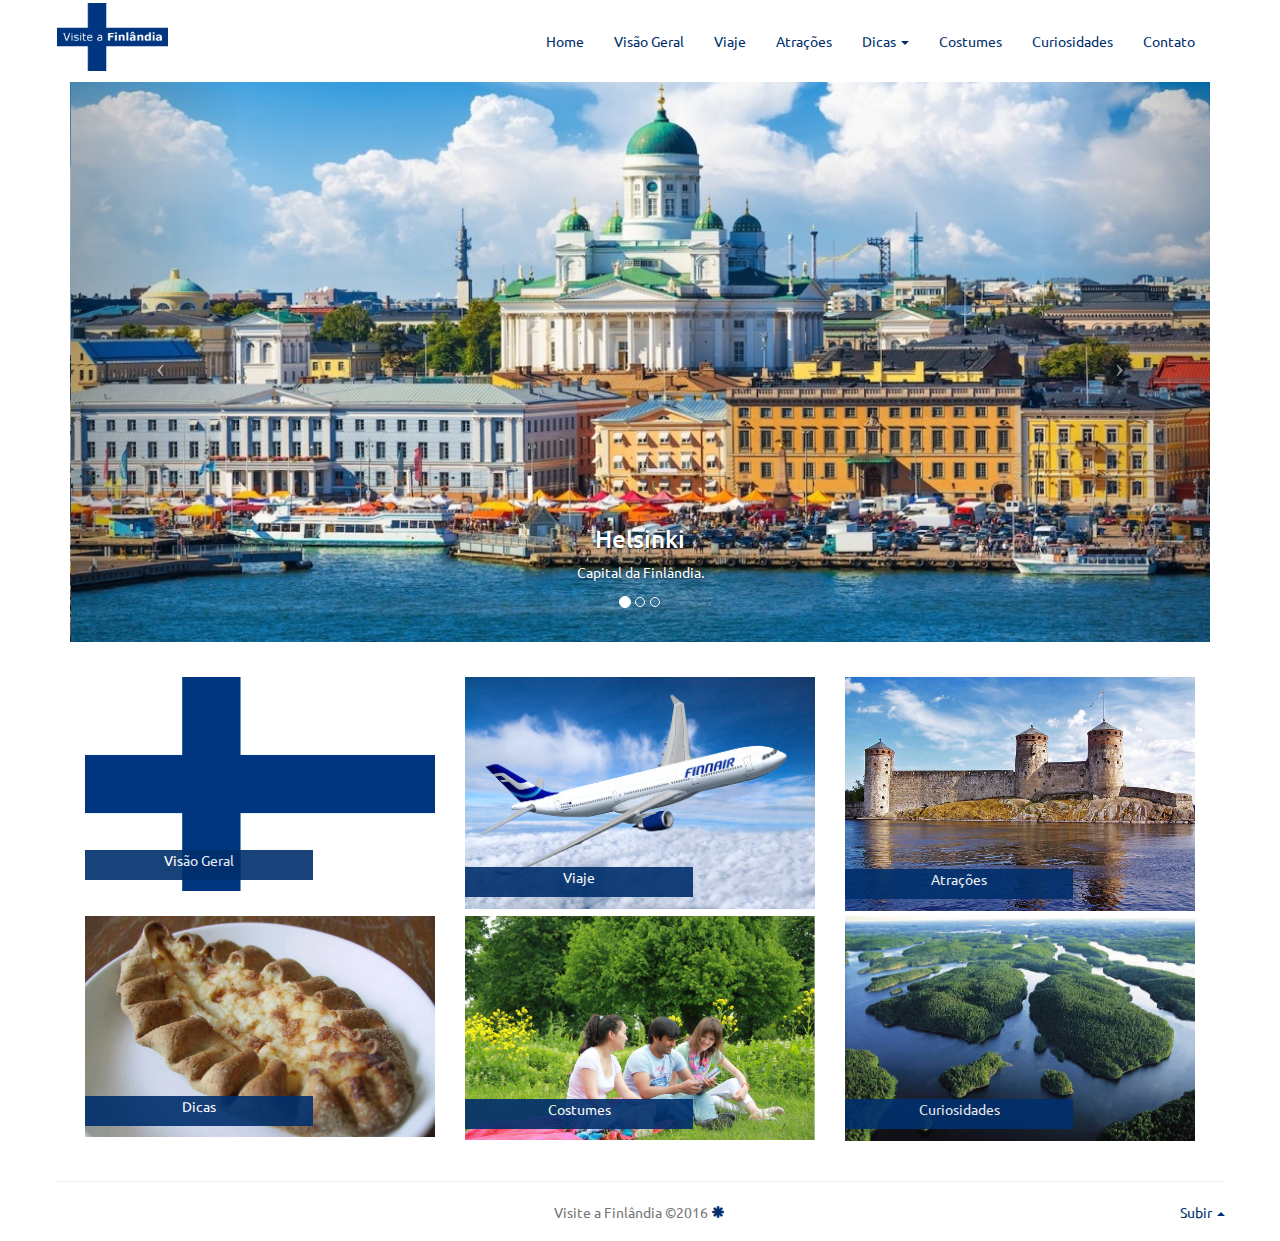
<file: index.html>
﻿<!DOCTYPE html>
<html>
	<head>
		<!-- JQuery e JS do Bootstrap -->
		<script src="http://code.jquery.com/jquery-3.1.1.min.js"></script>		
		<script src="https://maxcdn.bootstrapcdn.com/bootstrap/3.3.7/js/bootstrap.min.js"></script>
		<!-- CSS do Bootstrap -->
		<link href="https://maxcdn.bootstrapcdn.com/bootstrap/3.3.7/css/bootstrap.min.css" rel="stylesheet">
		<!-- Fonte Ubuntu -->
		<link rel="stylesheet" type="text/css" href="http://fonts.googleapis.com/css?family=Ubuntu:regular,bold&subset=Latin">
		<!-- Meu script JS/JQuery -->
		<script src="scripts/script.js"></script>
		<script src="scripts/snowfall.jquery.js"></script>
		<!-- Meus estilos CSS -->
		<link href="css/estilo.css" rel="stylesheet">
		<meta charset="UTF-8">
		<meta name="viewport" content="width=device-width, initial-scale=1, maximum-scale=1">		
		<link rel="icon" type="image/x-icon" href="images/favicon.ico">
		<title>Visite a Finlândia</title>
	</head>
	<body>
		<div class="cabecalho">
			<nav class="navbar navbar-light">
				<div class="container">
					<div class="navbar-header">
						<button type="button" class="navbar-toggle collapsed" data-toggle="collapse" data-target="#itens">
							<span class="sr-only">Opções</span>
							<span class="icon-bar"></span>
							<span class="icon-bar"></span>
							<span class="icon-bar"></span>
						</button>
						<a class="navbar-brand" href="#"><img src="images/logo.png" alt="Finlandia">
						</a>
					</div>
					<div class="navbar-collapse collapse navHeaderCollapse" id="itens">
						<ul class="nav navbar-nav navbar-right">
							<li class="active"><a href="index.html">Home</a></li>
							<li><a href="visao_geral.html">Visão Geral</a></li>
							<li><a href="viaje.html">Viaje</a></li>
							<li><a href="atracoes.html">Atrações</a></li>
							<li class="dropdown">
								<a href="#" class="dropdown-toggle" data-toggle="dropdown" role="button" aria-expanded="false">Dicas <span class="caret"></span></a>
								<ul class="dropdown-menu" role="menu">
									<li><a href="dicas.html#gastronomia">Gastronomia</a></li>
									<li><a href="dicas.html#hospedagem">Hospedagem</a></li>
									<li><a href="dicas.html#transporte">Transporte local</a></li>
								</ul>
							</li>
							<li><a href="costumes.html">Costumes</a></li>
							<li><a href="curiosidades.html">Curiosidades</a></li>
							<li><a href="contato.html">Contato</a></li>
						</ul>
					</div>
				</div>
			</nav>
		</div>
		<div class="container" id="principal">
			<div id="carrossel" class="carousel slide" data-ride="carousel">
				<ol class="carousel-indicators">
					<li data-target="#carrossel" data-slide-to="0" class="active"></li>
					<li data-target="#carrossel" data-slide-to="1"></li>
					<li data-target="#carrossel" data-slide-to="2"></li>
				</ol>
				<div class="carousel-inner" role="listbox">
					<div class="item active">
						<img src="images/carrossel1.jpg" alt="Helsink">
						<div class="carousel-caption">
							<h3 class="legenda-carrossel">Helsinki</h3>
							<p>Capital da Finlândia.</p>
						</div>
					</div>
					<div class="item">
						<img src="images/carrossel2.jpg" alt="Aurora">
						<div class="carousel-caption">
							<h3 class="legenda-carrossel">Aurora Boreal</h3>
						</div>
					</div>
					<div class="item">
						<img src="images/carrossel3.jpg" alt="Winter in Helsink">
						<div class="carousel-caption">
							<h3 class="legenda-carrossel">Helsinki no inverno</h3>
						</div>
					</div>
				</div>
				<a class="left carousel-control" href="#carrossel" role="button" data-slide="prev">
					<span class="icon-prev" aria-hidden="true"></span>
					<span class="sr-only">Anterior</span>
				</a>
				<a class="right carousel-control" href="#carrossel" role="button" data-slide="next">
					<span class="icon-next" aria-hidden="true"></span>
					<span class="sr-only">Próximo</span>
				</a>
			</div>
			<div id="thumbnails">
				<a href="visao_geral.html">
					<div class="text-center col-md-4 col-sm-12 col-xs-12 thumb">
						<img src="images/bandeira.png" alt="" class="img-responsive">
						<div class="caption">
							<p>Visão Geral</p>
						</div>
					</div>
				</a>
				
				<a href="viaje.html">					
					<div class="text-center col-md-4 col-sm-12 col-xs-12 thumb">
						<img src="images/viaje.jpg" alt="" class="img-responsive">
						<div class="caption">
							<p>Viaje</p>
						</div>
					</div>
				</a>
					
				<a href="atracoes.html">
					<div class="text-center col-md-4 col-sm-12 col-xs-12 thumb">
						<img src="images/atracoes.jpg" alt="" class="img-responsive">
						<div class="caption">
							<p>Atrações</p>
						</div>
					</div>
				</a>
				
				<a href="dicas.html">				
					<div class="text-center col-md-4 col-sm-12 col-xs-12 thumb">
						<img src="images/dicas.jpg" alt="" class="img-responsive">
						<div class="caption">
							<p>Dicas</p>
						</div>
					</div>
				</a>
					
				<a href="costumes.html">
					<div class="text-center col-md-4 col-sm-12 col-xs-12 thumb">
						<img src="images/costumes.jpg" alt="" class="img-responsive">
						<div class="caption">
							<p>Costumes</p>
						</div>
					</div>
				</a>

				<a href="curiosidades.html">
					<div class="text-center col-md-4 col-sm-12 col-xs-12 thumb">
						<img src="images/curiosidades.jpg" alt="" class="img-responsive">
						<div class="caption">
							<p>Curiosidades</p>
						</div>
					</div>
				</a>
			</div>
			
			
			<footer class="footer row">
				<hr />
				<div class="row">
					<div class="col-xs-7 col-sm-7 col-md-7">
						<p class="pull-right text-muted">
							Visite a Finlândia ©2016 <a href="#" id="neve"><span class="glyphicon glyphicon-asterisk"></span></a>
						</p>
					</div>
					<div class="col-xs-5 col-sm-5 col-md-5"><p class="pull-right"><a href="#" id="subir">Subir <span class="caret caret-reversed"></a></p></div>
				</div>
			</footer>
		</div>
	</body>
</html>
</file>
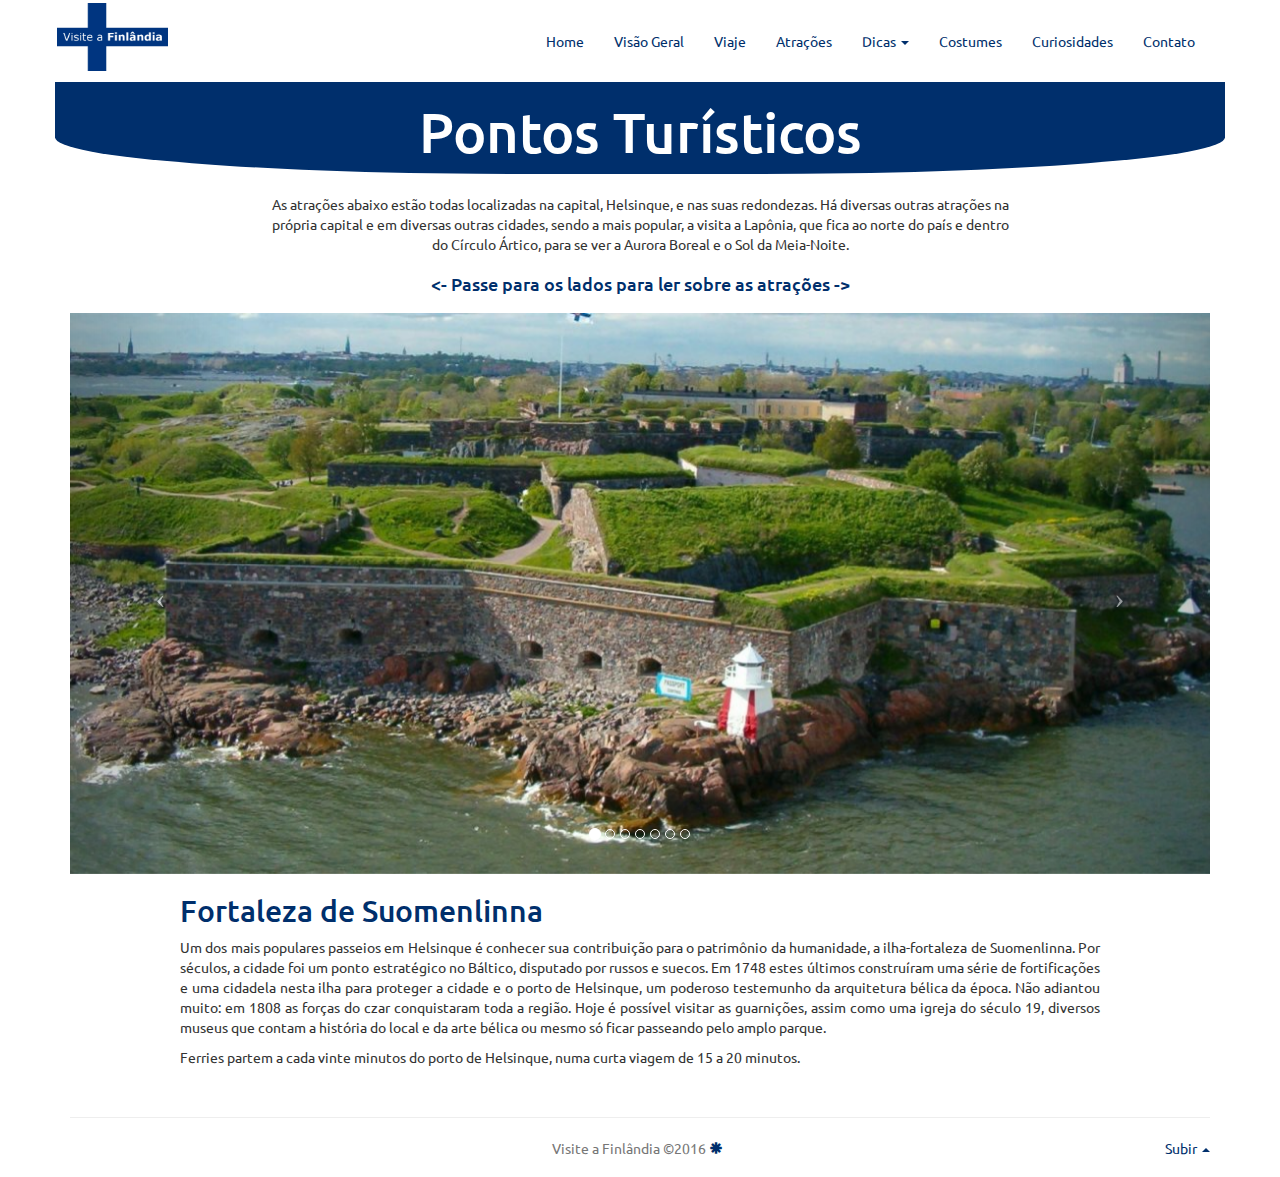
<file: atracoes.html>
﻿<!DOCTYPE html>
<html>
	<head>
		<!-- JQuery e JS do Bootstrap -->
		<script src="http://code.jquery.com/jquery-3.1.1.min.js"></script>		
		<script src="https://maxcdn.bootstrapcdn.com/bootstrap/3.3.7/js/bootstrap.min.js"></script>
		<!-- CSS do Bootstrap -->
		<link href="https://maxcdn.bootstrapcdn.com/bootstrap/3.3.7/css/bootstrap.min.css" rel="stylesheet">
		<!-- Fonte Ubuntu -->
		<link rel="stylesheet" type="text/css" href="http://fonts.googleapis.com/css?family=Ubuntu:regular,bold&subset=Latin">
		<!-- Meu script JS/JQuery -->
		<script src="scripts/script.js"></script>
		<script src="scripts/snowfall.jquery.js"></script>
		<!-- Meus estilos CSS -->
		<link href="css/estilo.css" rel="stylesheet">
		<meta charset="UTF-8">
		<meta name="viewport" content="width=device-width, initial-scale=1, maximum-scale=1">		
		<link rel="icon" type="image/x-icon" href="images/favicon.ico">
		<title>Visite a Finlândia</title>
	</head>
	<body>
		<div class="cabecalho">
			<nav class="navbar navbar-light">
				<div class="container">
					<div class="navbar-header">
						<button type="button" class="navbar-toggle collapsed" data-toggle="collapse" data-target="#itens">
							<span class="sr-only">Opções</span>
							<span class="icon-bar"></span>
							<span class="icon-bar"></span>
							<span class="icon-bar"></span>
						</button>
						<a class="navbar-brand" href="#"><img src="images/logo.png" alt="Finlandia">
						</a>
					</div>
					<div class="navbar-collapse collapse navHeaderCollapse" id="itens">
						<ul class="nav navbar-nav navbar-right">
							<li class="active"><a href="index.html">Home</a></li>
							<li><a href="visao_geral.html">Visão Geral</a></li>
							<li><a href="viaje.html">Viaje</a></li>
							<li><a href="atracoes.html">Atrações</a></li>
							<li class="dropdown">
								<a href="#" class="dropdown-toggle" data-toggle="dropdown" role="button" aria-expanded="false">Dicas <span class="caret"></span></a>
								<ul class="dropdown-menu" role="menu">
									<li><a href="dicas.html#gastronomia">Gastronomia</a></li>
									<li><a href="dicas.html#hospedagem">Hospedagem</a></li>
									<li><a href="dicas.html#transporte">Transporte local</a></li>
								</ul>
							</li>
							<li><a href="costumes.html">Costumes</a></li>
							<li><a href="curiosidades.html">Curiosidades</a></li>
							<li><a href="contato.html">Contato</a></li>
						</ul>
					</div>
				</div>
			</nav>
		</div>
		<div class="container" id="principal">
			<div class="row" id="div-titulo">
				<h1 class="text-center" id="titulo">Pontos Turísticos</h1>
			</div>
			<div class="row text-center" id="descricao">
				<div class="col-md-8 col-md-offset-2">
					<p>As atrações abaixo estão todas localizadas na capital, Helsinque, e nas suas redondezas. Há diversas outras atrações na própria capital e em diversas outras cidades, sendo a mais popular, a visita a Lapônia, que fica ao norte do país e dentro do Círculo Ártico, para se ver a Aurora Boreal e o Sol da Meia-Noite.</p>
				</div>
			</div>
			<h4 class="text-center"><- Passe para os lados para ler sobre as atrações -></h4>
			
			<div id="atracoes" class="carousel slide" data-ride="carousel">
				<ol class="carousel-indicators">
					<li data-target="#atracoes" data-slide-to="0" class="active"></li>
					<li data-target="#atracoes" data-slide-to="1"></li>
					<li data-target="#atracoes" data-slide-to="2"></li>
					<li data-target="#atracoes" data-slide-to="3"></li>
					<li data-target="#atracoes" data-slide-to="4"></li>
					<li data-target="#atracoes" data-slide-to="5"></li>
					<li data-target="#atracoes" data-slide-to="6"></li>
				</ol>
				<div class="carousel-inner" role="listbox">
					<div class="item active">
						<img src="images/suomenlinna.jpg" alt="Helsink">
					</div>
					<div class="item">
						<img src="images/catedral_helsinque.jpg" alt="Aurora">
					</div>
					<div class="item">
						<img src="images/catedral_uspenski.jpg" alt="Aurora">
					</div>
					<div class="item">
						<img src="images/museu_kiasma.png" alt="Aurora">
					</div>
					<div class="item">
						<img src="images/museu_nacional.jpg" alt="Aurora">
					</div>
					<div class="item">
						<img src="images/mercado.jpg" alt="Aurora">
					</div>
					<div class="item">
						<img src="images/praca.jpg" alt="Aurora">
					</div>

				</div>
				<a class="left carousel-control" href="#atracoes" role="button" data-slide="prev">
					<span class="icon-prev" aria-hidden="true"></span>
					<span class="sr-only">Anterior</span>
				</a>
				<a class="right carousel-control" href="#atracoes" role="button" data-slide="next">
					<span class="icon-next" aria-hidden="true"></span>
					<span class="sr-only">Próximo</span>
				</a>
			</div>
			
			<div class ="row col-md-10 col-md-offset-1 col-sm-10 col-sm-offset-1 col-xs-10 col-xs-offset-1" id="atracao-0">
				<h2 class="text-left">Fortaleza de Suomenlinna</h2>
				<!--<div class="col-md-4"><img src="images/suomenlinna.jpg" alt="Suomenlinna" class="img-responsive"></div>-->
				<div class="text-justify">
					<p>Um dos mais populares passeios em Helsinque é conhecer sua contribuição para o patrimônio da humanidade, a ilha-fortaleza de Suomenlinna. Por séculos, a cidade foi um ponto estratégico no Báltico, disputado por russos e suecos. Em 1748 estes últimos construíram uma série de fortificações e uma cidadela nesta ilha para proteger a cidade e o porto de Helsinque, um poderoso testemunho da arquitetura bélica da época. Não adiantou muito: em 1808 as forças do czar conquistaram toda a região. Hoje é possível visitar as guarnições, assim como uma igreja do século 19, diversos museus que contam a história do local e da arte bélica ou mesmo só ficar passeando pelo amplo parque.</p>
					<p>Ferries partem a cada vinte minutos do porto de Helsinque, numa curta viagem de 15 a 20 minutos.</p>
				</div>
			</div>
			
			<div class ="row col-md-10 col-md-offset-1 col-sm-10 col-sm-offset-1 col-xs-10 col-xs-offset-1" id="atracao-1">
				<h2 class="text-left">Catedral de Helsinque</h2>
				<div class="text-justify">
					<p>Um dos exemplares da belíssima arquitetura que domina a cidade desde 1852, a Catedral de Helsinque (<i>Helsingin tuomiokirkko</i> em finlandês) é uma igreja evangélica luterana da Diocese de Helsinque, localizada bem no centro da cidade.</p>
					<p>Sua cúpula verde e alta, envolta por quatro cúpulas menores destaca-se no visual do centro de Helsinque, destacando o estilo neoclassicista utilizado na construção da catedral, em 1830. Além das cúpulas, a construção conta com duas torres sineiras e estátuas de zinco retratando os Doze Apóstolos.</p>
					<p>Sua grandeza é visível tanto de fora quanto de dentro; o local possui espaço para até 1300 fiéis, que celebram seus encontros em meio a um altar construído em 1880, com belas estátuas de anjos, um órgão e púlpito.</p>
					<p>Suas belezas interior e exterior atraem grande número de turistas, sendo visitada anualmente por mais de 350 mil pessoas. Com uma restauração ocorrida entre 1980 e 1990, a Catedral tem sido utilizada para serviços litúrgicos, inclusive casamentos.</p>
				</div>
			</div>
			
			<div class ="row col-md-10 col-md-offset-1 col-sm-10 col-sm-offset-1 col-xs-10 col-xs-offset-1" id="atracao-2">
				<h2 class="text-left">Catedral de Uspenski</h2>
				<div class="text-justify">
					<p>A Catedral Uspenski é a maior igreja ortodoxa na Europa Ocidental. Por seu estilo de construção, a igreja é um dos símbolos mais claros sobre o impacto da Rússia sobre história da Finlândia. Na parte de trás da Catedral existe uma placa comemorativa ao Czar russo Alexander II (Aleksandr II Nikolaevich), que era o soberano do Grão-Ducado da Finlândia durante a construção da catedral.</p>
					<p>Foi construída entre 1862 e 1868. Foi projetada por Aleksey Gornostajev, com base numa igreja do século 16, próximo a Moscou. Os tijolos vieram da fortaleza Bomarsund em Aland, que havia sido destruída durante a Guerra da Crimeia, em 1854.</p>
					<p>O exterior da catedral de Uspenski não é elaboradamente decorado, mas é, no entanto, impressionante com suas paredes de tijolos de um vermelho profundo e cúpulas em forma de cebolas verdes e douradas. Há 13 cúpulas no total, representando Cristo e os doze apóstolos. Como a maioria das igrejas ortodoxas na Europa Ocidental, a catedral também impressiona por seu tamanho. A cúpula central é mantida no ar por quatro pilares de granito monolíticos.</p>
					<p>No interior, a catedral abriga uma rica exibição de ícones e outras decorações típicas ortodoxas, incluindo um impressionante conjunto de lustres pendurados no teto abobadado. Acredita-se que um destes ícones faz milagres, entretanto, sua fama e beleza atraíram bandidos, que o roubaram em 2007.</p>
				</div>
			</div>
			
			<div class ="row col-md-10 col-md-offset-1 col-sm-10 col-sm-offset-1 col-xs-10 col-xs-offset-1" id="atracao-3">
				<h2 class="text-left">Museu Kiasma de Arte Contemporânea</h2>
				<div class="text-justify">
					<p>Logo no primeiro quarteirão a partir do centro de Helsinque, ao longo da Rua Mannerheimintie, está o Museu de Arte Contemporânea Kiasma.</p>
					<p>O prédio moderno estilo futurista de linhas arrojadas foi construído, entre 1993 e 1998, pelo Arquiteto norte-americano Steven Holl.</p>
					<p>O nome Kiasma deriva de "quiasma", que corresponde a um cruzamento, especialmente a passagem de nervos óticos. E é nesse sentido que o Museu Kiasma se apresenta: a localização central do excepcional edifício, extensa rede de uma ampla variedade de parceiros, o status que detém com a exibição da coleção de Arte Contemporânea da Galeria Nacional finlandesa (fundada em 1990), pessoas, idéias e ideologias que ali se encontram e se misturam. Assim o Museu Kiasma, aliado a uma arquitetura única e bela, tem despertado interesse internacional.</p>
					<p>O Museu de Arte Contemporânea Kiasma, que integra a Galeria Nacional da Finlândia, apresenta coleções de arte moderna, a partir dos anos 1960 e conta com espaços para instalações multimídia. É um animado centro cultural, lugar de encontro, prazer e experiência. O museu proporciona um inesquecível e fácil acesso para o vibrante mundo da arte contemporânea. Bem sucedido na sua missão, o Museu Kiasma é o mais popular na Finlândia com 200 000 visitantes anuais em média.</p>
					<p>É possível conhecer o museu com calma e são oferecidos tours guiados e personalizados no qual o visitante determina em qual seção deseja gastar mais tempo.</p>
				</div>
			</div>
			
			<div class ="row col-md-10 col-md-offset-1 col-sm-10 col-sm-offset-1 col-xs-10 col-xs-offset-1" id="atracao-4">
				<h2 class="text-left">Museu Nacional</h2>
				<div class="text-justify">
					<p>Outro ponto turístico em Helsinque é o Museu Nacional da Finlândia, que em seus seis complexos reúne diversas obras do país, desde a era pré-histórica, passando pela Idade Média, onde há exemplares de peças da sociedade finlandesa da época, a Era Pré-Industrial, onde o modo de vida rural destacava-se, chegando até os dias de hoje.</p>
					<p>Localizado em um edifício que lembra um castelo medieval neorromântico, o prédio por si só já é uma atração, mas vale a pena realizar o passeio completo, conhecendo um pouco da história do país.</p>
				</div>
			</div>
			
			<div class ="row col-md-10 col-md-offset-1 col-sm-10 col-sm-offset-1 col-xs-10 col-xs-offset-1" id="atracao-5">
				<h2 class="text-left">Praça do Mercado (<i>Kauppatori</i>)</h2>
				<div class="text-justify">
					<p>A Praça do Mercado é uma praça central em Helsinque e um dos lugares mais famosos do mercado e atrações turísticas da cidade. A Praça do Mercado está localizado perto do centro de Helsinque, no extremo leste de Esplanadi e ribeirinhos do Mar Báltico para o sul e para o leste Katajanokka. O Helsinki City Transport mantém uma ligação de ferry para todo o ano-redonda da Praça do Mercado de Suomenlinna, e no verão também há empresas privadas que prestam cruzeiros de ferry, tanto para Suomenlinna e outras ilhas vizinhas.</p>
					<p>Da primavera ao outono, a Praça do Mercado está movimentado com a atividade com vendedores de comida finlandesa fresco e lembranças. Há também muitos cafés ao ar livre na praça. Alguns cafés também oferecem bolos de carne, e um anuncia suas tortas como sendo "o melhor no Market Square ... em Helsinque, na Finlândia ...!" O auge da popularidade da praça é no início de outubro, quando o mercado arenque anual Helsinque começa. Velhos carros americanos na praça do mercado na primeira sexta-feira de maio. Uma longa tradição na Praça do Mercado, é uma exposição de carros antigos americanos na primeira sexta-feira de cada mês. Qualquer motorista com um interesse em velhos carros americanos podem participar nesta exposição.</p>
				</div>
			</div>
			
			<div class ="row col-md-10 col-md-offset-1 col-sm-10 col-sm-offset-1 col-xs-10 col-xs-offset-1" id="atracao-6">
				<h2 class="text-left">Parque Esplanadi</h2>
				<div class="text-justify">
					<p>Na ponta da Praça do Mercado inicia-se o Parque Esplanadi, aberto em 1812. O parque é delimitado por duas avenidas movimentadas que abrigam belíssimos prédios em estilo neo-renascentista. A área verde bem no centro de Helsinque é destino de turistas e locais, que aproveitam a tranquilidade do lugar para relaxar a qualquer hora do dia.</p>
				</div>
			</div>			
			
			<footer class="footer">
				<hr />
				<div class="row">
					<div class="col-xs-7 col-sm-7 col-md-7">
						<p class="pull-right text-muted">
							Visite a Finlândia ©2016 <a href="#" id="neve"><span class="glyphicon glyphicon-asterisk"></span></a>
						</p>
					</div>
					<div class="col-xs-5 col-sm-5 col-md-5"><p class="pull-right"><a href="#" id="subir">Subir <span class="caret caret-reversed"></a></p></div>
				</div>
			</footer>
		</div>
	</body>
</html>
</file>
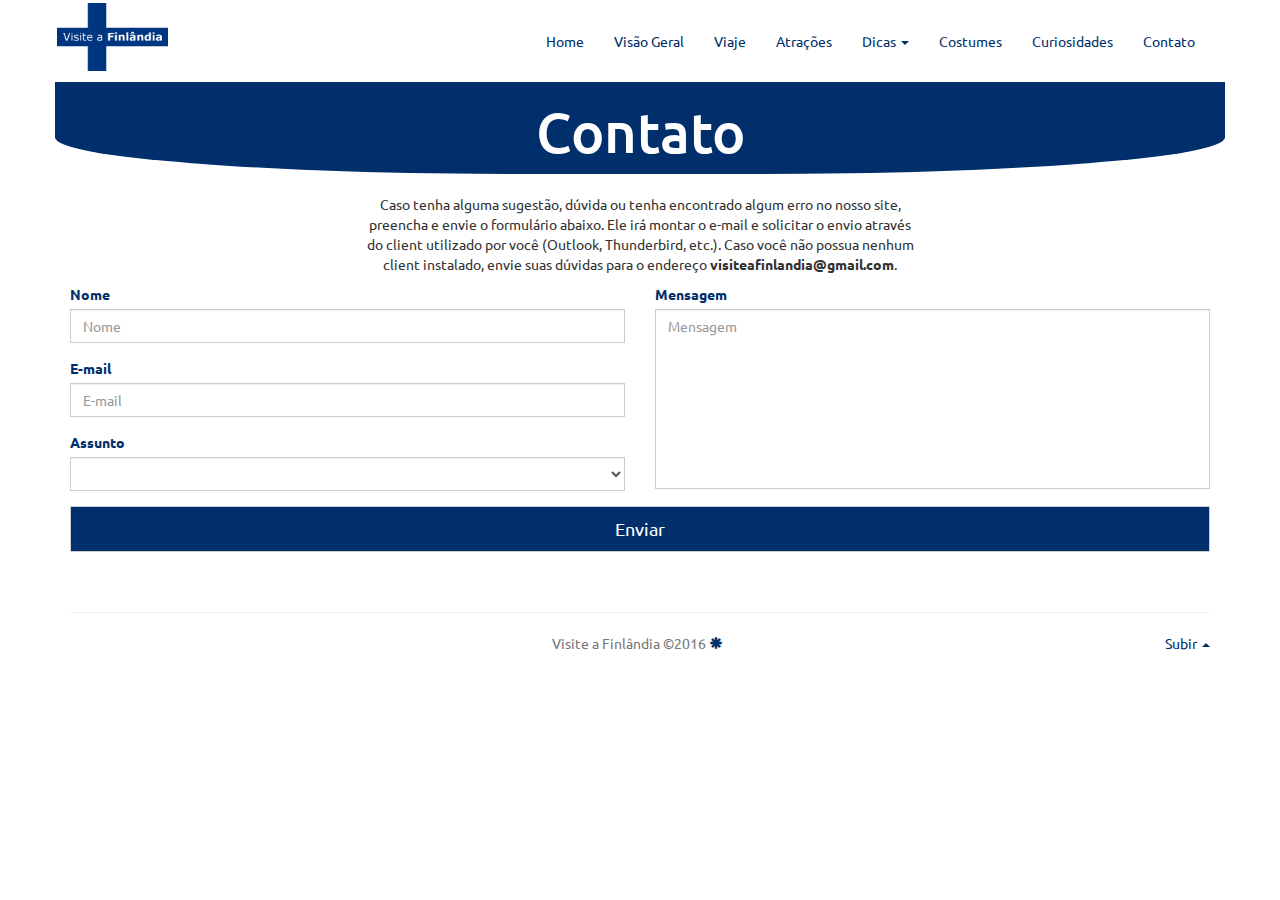
<file: contato.html>
﻿<!DOCTYPE html>
<html>
	<head>
		<!-- JQuery e JS do Bootstrap -->
		<script src="http://code.jquery.com/jquery-3.1.1.min.js"></script>		
		<script src="https://maxcdn.bootstrapcdn.com/bootstrap/3.3.7/js/bootstrap.min.js"></script>
		<!-- CSS do Bootstrap -->
		<link href="https://maxcdn.bootstrapcdn.com/bootstrap/3.3.7/css/bootstrap.min.css" rel="stylesheet">
		<!-- Fonte Ubuntu -->
		<link rel="stylesheet" type="text/css" href="http://fonts.googleapis.com/css?family=Ubuntu:regular,bold&subset=Latin">
		<!-- Meu script JS/JQuery -->
		<script src="scripts/script.js"></script>
		<script src="scripts/formulario.js"></script>
		<script src="scripts/snowfall.jquery.js"></script>
		<!-- Meus estilos CSS -->
		<link href="css/estilo.css" rel="stylesheet">
		<meta charset="UTF-8">
		<meta name="viewport" content="width=device-width, initial-scale=1, maximum-scale=1">		
		<link rel="icon" type="image/x-icon" href="images/favicon.ico">
		<title>Visite a Finlândia</title>
	</head>
	<body>
		<div class="cabecalho">
			<nav class="navbar navbar-light">
				<div class="container">
					<div class="navbar-header">
						<button type="button" class="navbar-toggle collapsed" data-toggle="collapse" data-target="#itens">
							<span class="sr-only">Opções</span>
							<span class="icon-bar"></span>
							<span class="icon-bar"></span>
							<span class="icon-bar"></span>
						</button>
						<a class="navbar-brand" href="#"><img src="images/logo.png" alt="Finlandia">
						</a>
					</div>
					<div class="navbar-collapse collapse navHeaderCollapse" id="itens">
						<ul class="nav navbar-nav navbar-right">
							<li class="active"><a href="index.html">Home</a></li>
							<li><a href="visao_geral.html">Visão Geral</a></li>
							<li><a href="viaje.html">Viaje</a></li>
							<li><a href="atracoes.html">Atrações</a></li>
							<li class="dropdown">
								<a href="#" class="dropdown-toggle" data-toggle="dropdown" role="button" aria-expanded="false">Dicas <span class="caret"></span></a>
								<ul class="dropdown-menu" role="menu">
									<li><a href="dicas.html#gastronomia">Gastronomia</a></li>
									<li><a href="dicas.html#hospedagem">Hospedagem</a></li>
									<li><a href="dicas.html#transporte">Transporte local</a></li>
								</ul>
							</li>
							<li><a href="costumes.html">Costumes</a></li>
							<li><a href="curiosidades.html">Curiosidades</a></li>
							<li><a href="contato.html">Contato</a></li>
						</ul>
					</div>
				</div>
			</nav>
		</div>
		<div class="container" id="principal">
			<div class="row" id="div-titulo">
				<h1 class="text-center" id="titulo">Contato</h1>
			</div>
			<div class="row text-center" id="descricao">
				<div class="col-md-6 col-md-offset-3">
					<p>Caso tenha alguma sugestão, dúvida ou tenha encontrado algum erro no nosso site, preencha e envie o formulário abaixo. Ele irá montar o e-mail e solicitar o envio através do client utilizado por você (Outlook, Thunderbird, etc.). Caso você não possua nenhum client instalado, envie suas dúvidas para o endereço <strong>visiteafinlandia@gmail.com</strong>.</p>
				</div>
			</div>
			
			<form method="post" class="row" id="contato" enctype="text/plain"> 
				<div class="col-md-6">
					<div class="form-group" id="div_nome">
						<label for="nome">Nome</label>
						<input type="text" id="nome" class="form-control" placeholder="Nome" novalidate>
					</div>
					<div class="form-group" id="div_email">
						<label for="email">E-mail</label>
						<input type="email" id="email" class="form-control" placeholder="E-mail" novalidate>
					</div>
					<div class="form-group" id="div_assunto">
						<label for="assunto">Assunto</label>
						<select id="assunto" class="form-control" novalidate>
							<option value="Sugestao">Sugestão</option>
							<option value="Duvida">Dúvida</option>
							<option value="Erro">Erro no site</option>
						</select>
					</div>
				</div>
				<div class="col-md-6">
					<div class="form-group" id="div_mensagem">
						<label for="mensagem">Mensagem</label>
						<textarea id="mensagem" class="form-control" placeholder="Mensagem" novalidate></textarea>
					</div>
				</div>
				<div class="col-md-12 text-center">
					<input type="submit" id="submit" class="btn btn-default btn-lg" value="Enviar">
				</div>
			</form><br>
			
			<div class="alert alert-success">
				<strong>Pronto!</strong> Mensagem enviada.
			</div>
			
			<footer class="footer">
				<hr />
				<div class="row">
					<div class="col-xs-7 col-sm-7 col-md-7">
						<p class="pull-right text-muted">
							Visite a Finlândia ©2016 <a href="#" id="neve"><span class="glyphicon glyphicon-asterisk"></span></a>
						</p>
					</div>
					<div class="col-xs-5 col-sm-5 col-md-5"><p class="pull-right"><a href="#" id="subir">Subir <span class="caret caret-reversed"></a></p></div>
				</div>
			</footer>
		</div>
	</body>
</html>
</file>
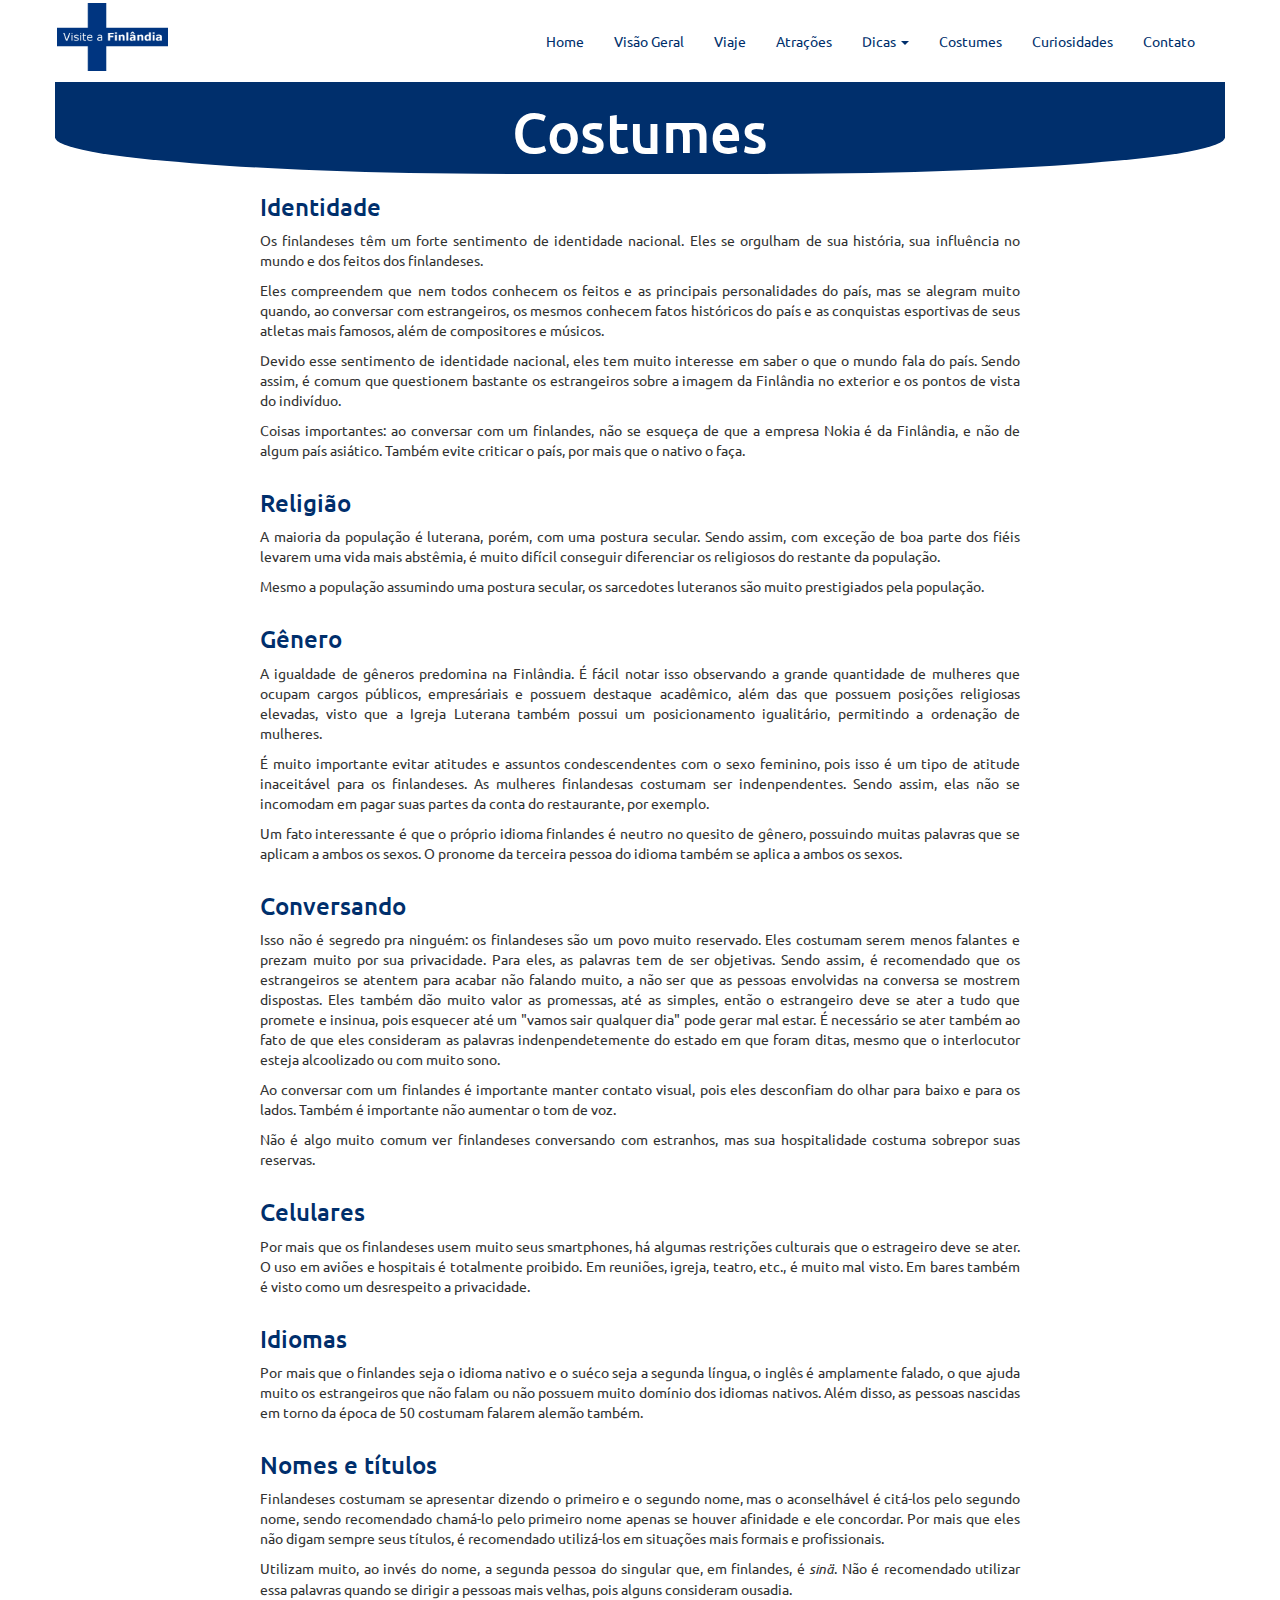
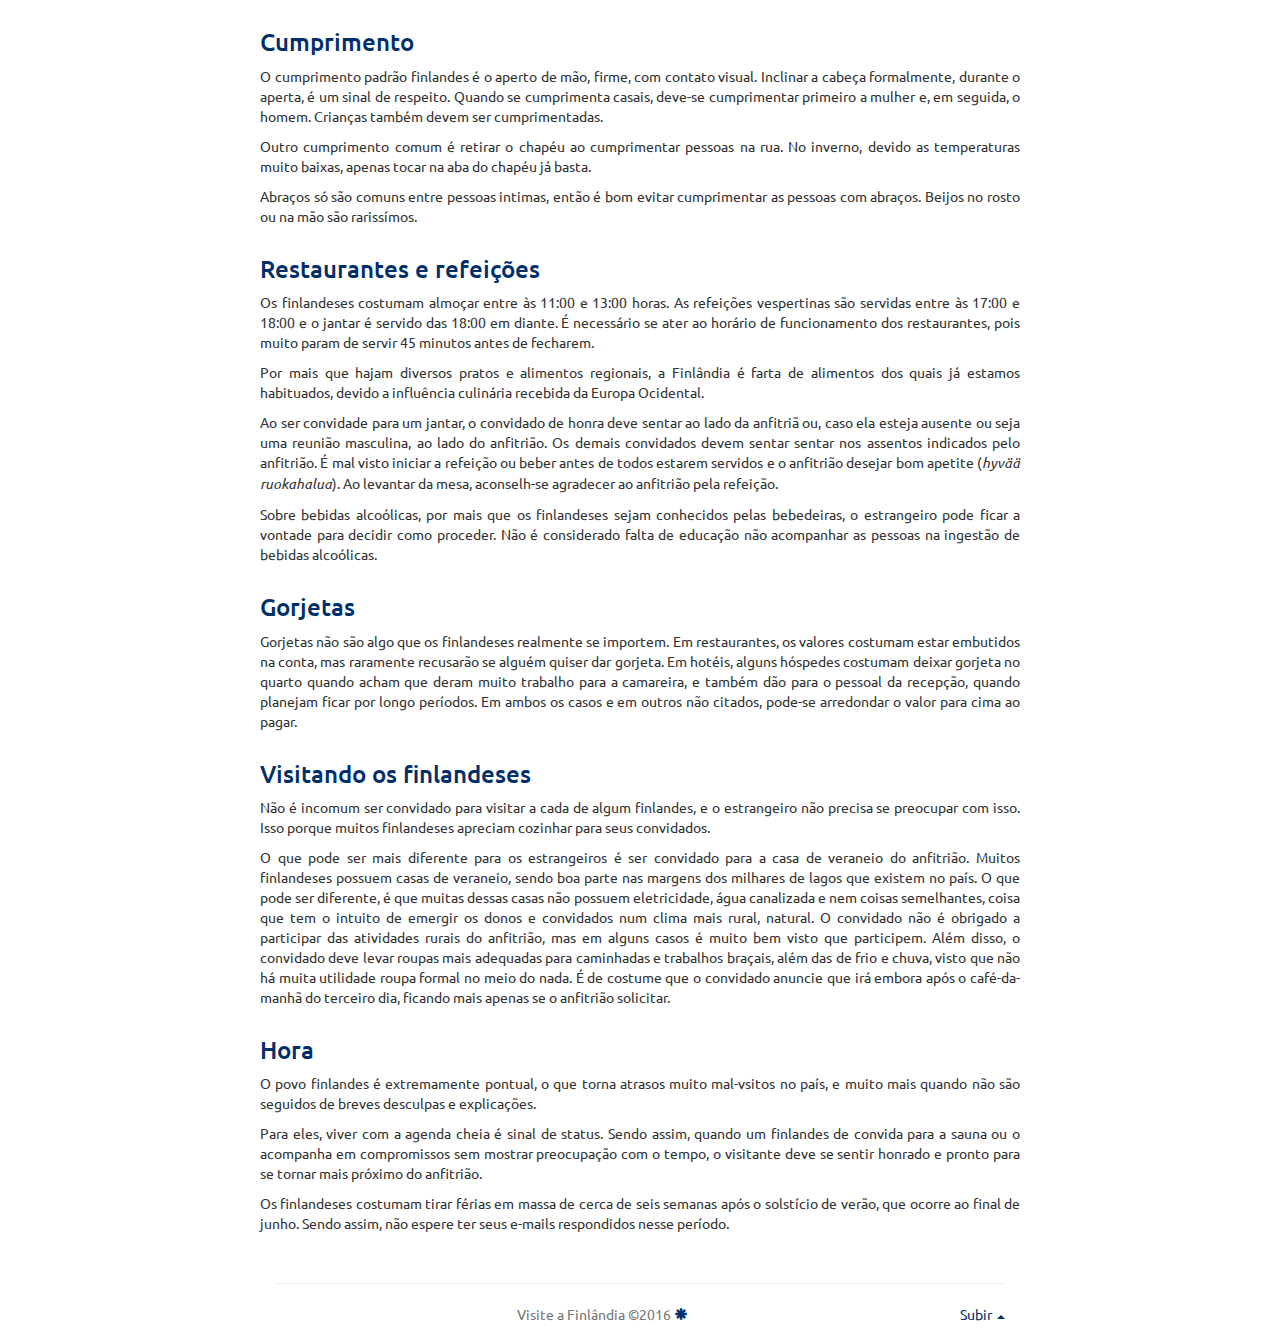
<file: costumes.html>
﻿<!DOCTYPE html>
<html>
	<head>
		<!-- JQuery e JS do Bootstrap -->
		<script src="http://code.jquery.com/jquery-3.1.1.min.js"></script>		
		<script src="https://maxcdn.bootstrapcdn.com/bootstrap/3.3.7/js/bootstrap.min.js"></script>
		<!-- CSS do Bootstrap -->
		<link href="https://maxcdn.bootstrapcdn.com/bootstrap/3.3.7/css/bootstrap.min.css" rel="stylesheet">
		<!-- Fonte Ubuntu -->
		<link rel="stylesheet" type="text/css" href="http://fonts.googleapis.com/css?family=Ubuntu:regular,bold&subset=Latin">
		<!-- Meu script JS/JQuery -->
		<script src="scripts/script.js"></script>
		<script src="scripts/snowfall.jquery.js"></script>
		<!-- Meus estilos CSS -->
		<link href="css/estilo.css" rel="stylesheet">
		<meta charset="UTF-8">
		<meta name="viewport" content="width=device-width, initial-scale=1, maximum-scale=1">		
		<link rel="icon" type="image/x-icon" href="images/favicon.ico">
		<title>Visite a Finlândia</title>
	</head>
	<body>
		<div class="cabecalho">
			<nav class="navbar navbar-light">
				<div class="container">
					<div class="navbar-header">
						<button type="button" class="navbar-toggle collapsed" data-toggle="collapse" data-target="#itens">
							<span class="sr-only">Opções</span>
							<span class="icon-bar"></span>
							<span class="icon-bar"></span>
							<span class="icon-bar"></span>
						</button>
						<a class="navbar-brand" href="#"><img src="images/logo.png" alt="Finlandia">
						</a>
					</div>
					<div class="navbar-collapse collapse navHeaderCollapse" id="itens">
						<ul class="nav navbar-nav navbar-right">
							<li class="active"><a href="index.html">Home</a></li>
							<li><a href="visao_geral.html">Visão Geral</a></li>
							<li><a href="viaje.html">Viaje</a></li>
							<li><a href="atracoes.html">Atrações</a></li>
							<li class="dropdown">
								<a href="#" class="dropdown-toggle" data-toggle="dropdown" role="button" aria-expanded="false">Dicas <span class="caret"></span></a>
								<ul class="dropdown-menu" role="menu">
									<li><a href="dicas.html#gastronomia">Gastronomia</a></li>
									<li><a href="dicas.html#hospedagem">Hospedagem</a></li>
									<li><a href="dicas.html#transporte">Transporte local</a></li>
								</ul>
							</li>
							<li><a href="costumes.html">Costumes</a></li>
							<li><a href="curiosidades.html">Curiosidades</a></li>
							<li><a href="contato.html">Contato</a></li>
						</ul>
					</div>
				</div>
			</nav>
		</div>
		<div class="container" id="principal">
			<div class="row" id="div-titulo">
				<h1 class="text-center" id="titulo">Costumes</h1>
			</div>
			
			<div class="text-justify col-md-8 col-sm-10 col-xs-10 col-md-offset-2 col-sm-offset-1 col-xs-offset-1">
				<div class="row">
					<h3 class="text-left">Identidade</h3><br>
					<div>
						<p>Os finlandeses têm um forte sentimento de identidade nacional. Eles se orgulham de sua história, sua influência no mundo e dos feitos dos finlandeses.</p>
						<p>Eles compreendem que nem todos conhecem os feitos e as principais personalidades do país, mas se alegram muito quando, ao conversar com estrangeiros, os mesmos conhecem fatos históricos do país e as conquistas esportivas de seus atletas mais famosos, além de compositores e músicos.</p>
						<p>Devido esse sentimento de identidade nacional, eles tem muito interesse em saber o que o mundo fala do país. Sendo assim, é comum que questionem bastante os estrangeiros sobre a imagem da Finlândia no exterior e os pontos de vista do indivíduo.</p>
						<p>Coisas importantes: ao conversar com um finlandes, não se esqueça de que a empresa Nokia é da Finlândia, e não de algum país asiático. Também evite criticar o país, por mais que o nativo o faça.</p>
					</div>
				</div>
				
				<div class="row">
					<h3 class="text-left">Religião</h3><br>
					<div>
						<p>A maioria da população é luterana, porém, com uma postura secular. Sendo assim, com exceção de boa parte dos fiéis levarem uma vida mais abstêmia, é muito difícil conseguir diferenciar os religiosos do restante da população.</p>
						<p>Mesmo a população assumindo uma postura secular, os sarcedotes luteranos são muito prestigiados pela população.</p>
					</div>
				</div>
				
				<div class="row">
					<h3 class="text-left">Gênero</h3><br>
					<div>
						<p>A igualdade de gêneros predomina na Finlândia. É fácil notar isso observando a grande quantidade de mulheres que ocupam cargos públicos, empresáriais e possuem destaque acadêmico, além das que possuem posições religiosas elevadas, visto que a Igreja Luterana também possui um posicionamento igualitário, permitindo a ordenação de mulheres.</p>
						<p>É muito importante evitar atitudes e assuntos condescendentes com o sexo feminino, pois isso é um tipo de atitude inaceitável para os finlandeses. As mulheres finlandesas costumam ser indenpendentes. Sendo assim, elas não se incomodam em pagar suas partes da conta do restaurante, por exemplo.</p>
						<p>Um fato interessante é que o próprio idioma finlandes é neutro no quesito de gênero, possuindo muitas palavras que se aplicam a ambos os sexos. O pronome da terceira pessoa do idioma também se aplica a ambos os sexos.</p>
					</div>
				</div>
				
				<div class="row">
					<h3 class="text-left">Conversando</h3><br>
					<div>
						<p>Isso não é segredo pra ninguém: os finlandeses são um povo muito reservado. Eles costumam serem menos falantes e prezam muito por sua privacidade. Para eles, as palavras tem de ser objetivas. Sendo assim, é recomendado que os estrangeiros se atentem para acabar não falando muito, a não ser que as pessoas envolvidas na conversa se mostrem dispostas. Eles também dão muito valor as promessas, até as simples, então o estrangeiro deve se ater a tudo que promete e insinua, pois esquecer até um "vamos sair qualquer dia" pode gerar mal estar. É necessário se ater também ao fato de que eles  consideram as palavras indenpendetemente do estado em que foram ditas, mesmo que o interlocutor esteja alcoolizado ou com muito sono.</p>
						<p>Ao conversar com um finlandes é importante manter contato visual, pois eles desconfiam do olhar para baixo e para os lados. Também é importante não aumentar o tom de voz.</p>
						<p>Não é algo muito comum ver finlandeses conversando com estranhos, mas sua hospitalidade costuma sobrepor suas reservas.</p>
					</div>
				</div>
				
				<div class="row">
					<h3 class="text-left">Celulares</h3><br>
					<div>
						<p>Por mais que os finlandeses usem muito seus smartphones, há algumas restrições culturais que o estrageiro deve se ater. O uso em aviões e hospitais é totalmente proibido. Em reuniões, igreja, teatro, etc., é muito mal visto. Em bares também é visto como um desrespeito a privacidade.</p>
					</div>
				</div>
				
				<div class="row">
					<h3 class="text-left">Idiomas</h3><br>
					<div>
						<p>Por mais que o finlandes seja o idioma nativo e o suéco seja a segunda língua, o inglês é amplamente falado, o que ajuda muito os estrangeiros que não falam ou não possuem muito domínio dos idiomas nativos. Além disso, as pessoas nascidas em torno da época de 50 costumam falarem alemão também.</p>
					</div>
				</div>
				
				<div class="row">
					<h3 class="text-left">Nomes e títulos</h3><br>
					<div>
						<p>Finlandeses costumam se apresentar dizendo o primeiro e o segundo nome, mas o aconselhável é citá-los pelo segundo nome, sendo recomendado chamá-lo pelo primeiro nome apenas se houver afinidade e ele concordar. Por mais que eles não digam sempre seus títulos, é recomendado utilizá-los em situações mais formais e profissionais.</p>
						<p>Utilizam muito, ao invés do nome, a segunda pessoa do singular que, em finlandes, é <i>sinä</i>. Não é recomendado utilizar essa palavras quando se dirigir a pessoas mais velhas, pois alguns consideram ousadia.</p>
					</div>
				</div>
				
				<div class="row">
					<h3 class="text-left">Cumprimento</h3><br>
					<div>
						<p>O cumprimento padrão finlandes é o aperto de mão, firme, com contato visual. Inclinar a cabeça formalmente, durante o aperta, é um sinal de respeito. Quando se cumprimenta casais, deve-se cumprimentar primeiro a mulher e, em seguida, o homem. Crianças também devem ser cumprimentadas.</p>
						<p>Outro cumprimento comum é retirar o chapéu ao cumprimentar pessoas na rua. No inverno, devido as temperaturas muito baixas, apenas tocar na aba do chapéu já basta.</p>
						<p>Abraços só são comuns entre pessoas intimas, então é bom evitar cumprimentar as pessoas com abraços. Beijos no rosto ou na mão são rarissímos.</p>
					</div>
				</div>
				
				<div class="row">
					<h3 class="text-left">Restaurantes e refeições</h3><br>
					<div>
						<p>Os finlandeses costumam almoçar entre às 11:00 e 13:00 horas. As refeições vespertinas são servidas entre às 17:00 e 18:00 e o jantar é servido das 18:00 em diante. É necessário se ater ao horário de funcionamento dos restaurantes, pois muito param de servir 45 minutos antes de fecharem.</p>
						<p>Por mais que hajam diversos pratos e alimentos regionais, a Finlândia é farta de alimentos dos quais já estamos habituados, devido a influência culinária recebida da Europa Ocidental.</p>
						<p>Ao ser convidade para um jantar, o convidado de honra deve sentar ao lado da anfitriã ou, caso ela esteja ausente ou seja uma reunião masculina, ao lado do anfitrião. Os demais convidados devem sentar sentar nos assentos indicados pelo anfitrião. É mal visto iniciar a refeição ou beber antes de todos estarem servidos e o anfitrião desejar bom apetite (<i>hyvää ruokahalua</i>). Ao levantar da mesa, aconselh-se agradecer ao anfitrião pela refeição.</p>
						<p>Sobre bebidas alcoólicas, por mais que os finlandeses sejam conhecidos pelas bebedeiras, o estrangeiro pode ficar a vontade para decidir como proceder. Não é considerado falta de educação não acompanhar as pessoas na ingestão de bebidas alcoólicas.</p>
					</div>
				</div>
				
				<div class="row">
					<h3 class="text-left">Gorjetas</h3><br>
					<div>
						<p>Gorjetas não são algo que os finlandeses realmente se importem. Em restaurantes, os valores costumam estar embutidos na conta, mas raramente recusarão se alguém quiser dar gorjeta. Em hotéis, alguns hóspedes costumam deixar gorjeta no quarto quando acham que deram muito trabalho para a camareira, e também dão para o pessoal da recepção, quando planejam ficar por longo períodos. Em ambos os casos e em outros não citados, pode-se arredondar o valor para cima ao pagar.</p>
					</div>
				</div>
				
				<div class="row">
					<h3 class="text-left">Visitando os finlandeses</h3><br>
					<div>
						<p>Não é incomum ser convidado para visitar a cada de algum finlandes, e o estrangeiro não precisa se preocupar com isso. Isso porque muitos finlandeses apreciam cozinhar para seus convidados.</p>
						<p>O que pode ser mais diferente para os estrangeiros é ser convidado para a casa de veraneio do anfitrião. Muitos finlandeses possuem casas de veraneio, sendo boa parte nas margens dos milhares de lagos que existem no país. O que pode ser diferente, é que muitas dessas casas não possuem eletricidade, água canalizada e nem coisas semelhantes, coisa que tem o intuito de emergir os donos e convidados num clima mais rural, natural. O convidado não é obrigado a participar das atividades rurais do anfitrião, mas em alguns casos é muito bem visto que participem. Além disso, o convidado deve levar roupas mais adequadas para caminhadas e trabalhos braçais, além das de frio e chuva, visto que não há muita utilidade roupa formal no meio do nada. É de costume que o convidado anuncie que irá embora após o café-da-manhã do terceiro dia, ficando mais apenas se o anfitrião solicitar.</p>
					</div>
				</div>
				
				<div class="row">
					<h3 class="text-left">Hora</h3><br>
					<div>
						<p>O povo finlandes é extremamente pontual, o que torna atrasos muito mal-vsitos no país, e muito mais quando não são seguidos de breves desculpas e explicações.</p>
						<p>Para eles, viver com a agenda cheia é sinal de status. Sendo assim, quando um finlandes de convida para a sauna ou o acompanha em compromissos sem mostrar preocupação com o tempo, o visitante deve se sentir honrado e pronto para se tornar mais próximo do anfitrião.</p>
						<p>Os finlandeses costumam tirar férias em massa de cerca de seis semanas após o solstício de verão, que ocorre ao final de junho. Sendo assim, não espere ter seus e-mails respondidos nesse período.</p>
					</div>
				</div>
			<div>
			
			<footer class="footer">
				<hr />
				<div class="row">
					<div class="col-xs-7 col-sm-7 col-md-7">
						<p class="pull-right text-muted">
							Visite a Finlândia ©2016 <a href="#" id="neve"><span class="glyphicon glyphicon-asterisk"></span></a>
						</p>
					</div>
					<div class="col-xs-5 col-sm-5 col-md-5"><p class="pull-right"><a href="#" id="subir">Subir <span class="caret caret-reversed"></a></p></div>
				</div>
			</footer>
		</div>
	</body>
</html>
</file>
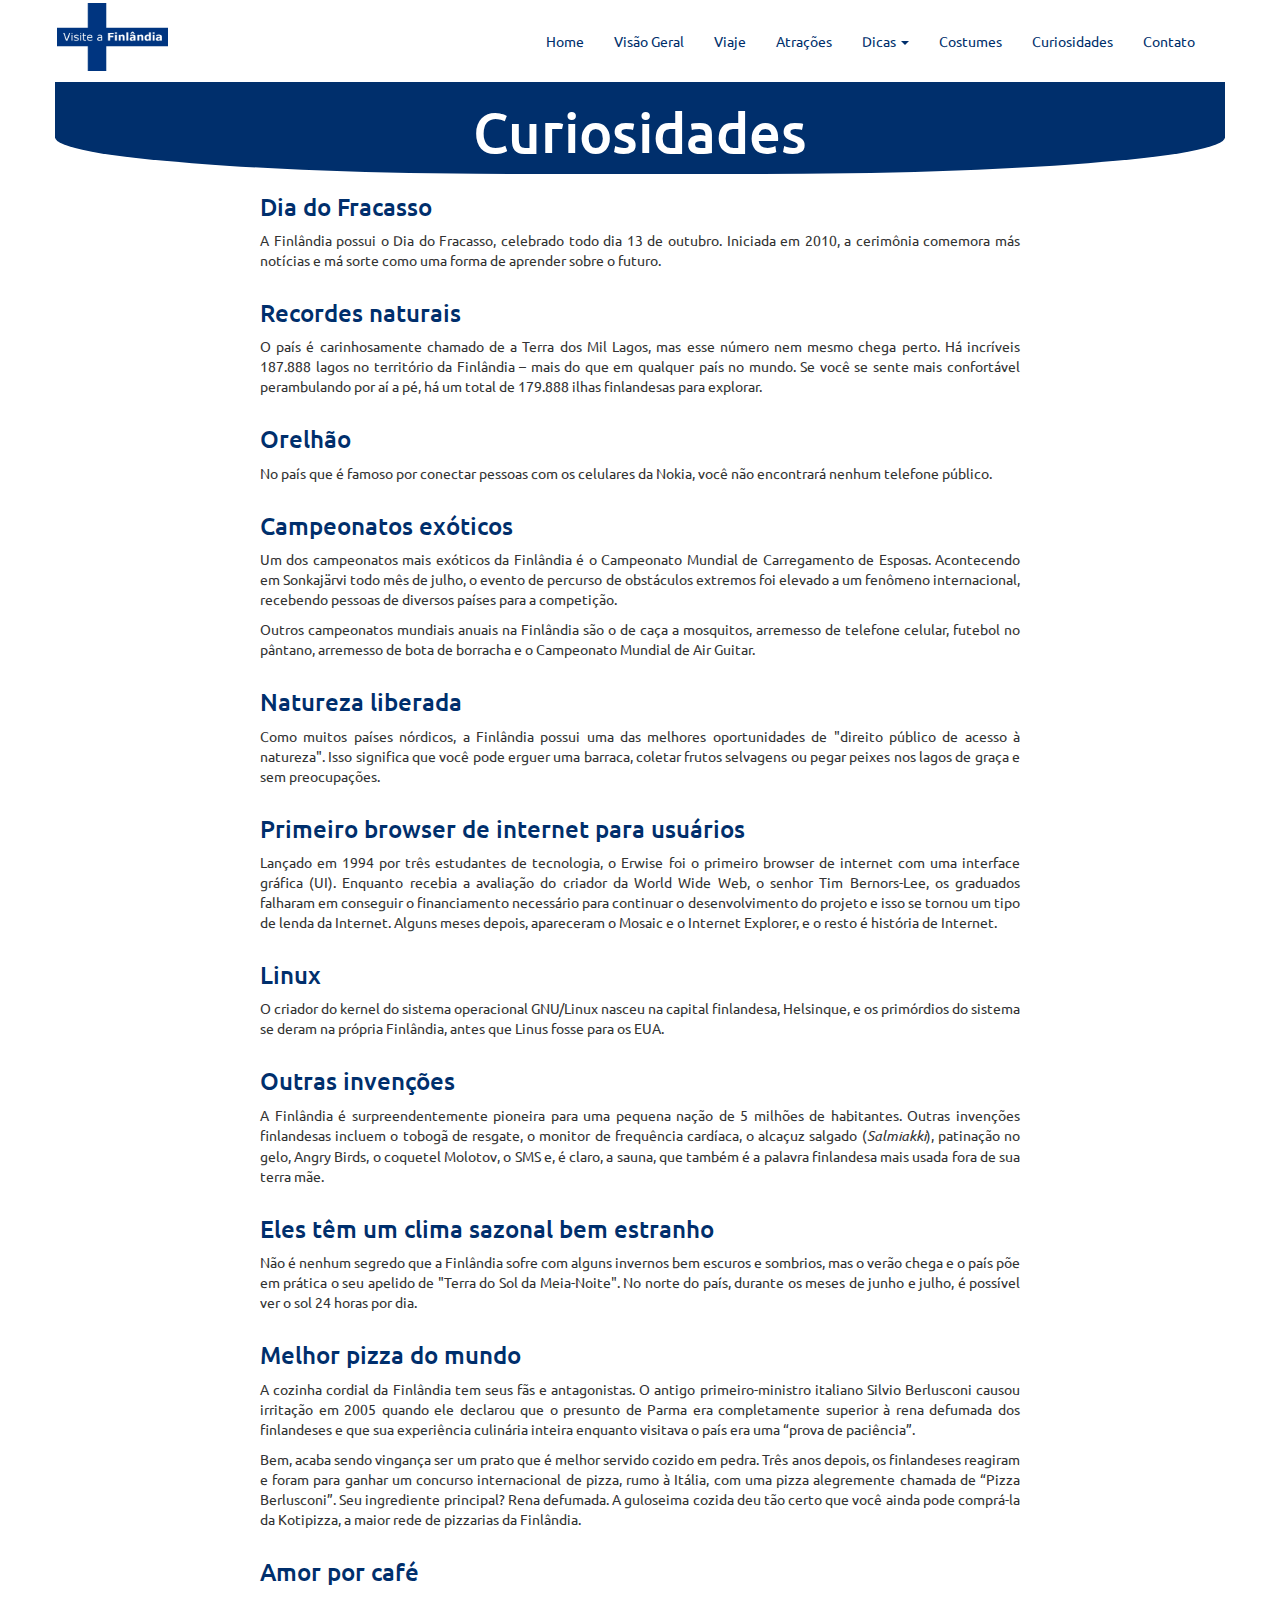
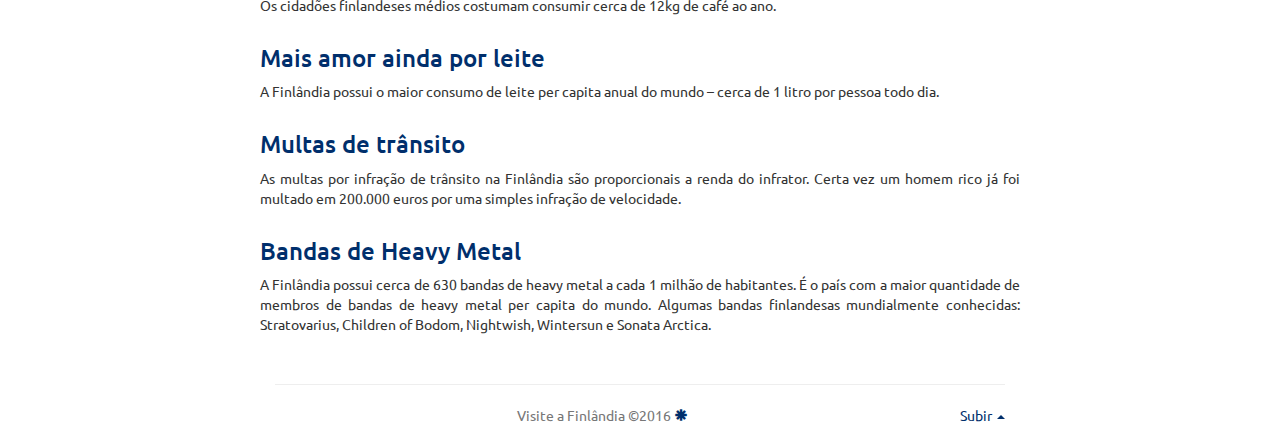
<file: curiosidades.html>
﻿<!DOCTYPE html>
<html>
	<head>
		<!-- JQuery e JS do Bootstrap -->
		<script src="http://code.jquery.com/jquery-3.1.1.min.js"></script>		
		<script src="https://maxcdn.bootstrapcdn.com/bootstrap/3.3.7/js/bootstrap.min.js"></script>
		<!-- CSS do Bootstrap -->
		<link href="https://maxcdn.bootstrapcdn.com/bootstrap/3.3.7/css/bootstrap.min.css" rel="stylesheet">
		<!-- Fonte Ubuntu -->
		<link rel="stylesheet" type="text/css" href="http://fonts.googleapis.com/css?family=Ubuntu:regular,bold&subset=Latin">
		<!-- Meu script JS/JQuery -->
		<script src="scripts/script.js"></script>
		<script src="scripts/snowfall.jquery.js"></script>
		<!-- Meus estilos CSS -->
		<link href="css/estilo.css" rel="stylesheet">
		<meta charset="UTF-8">
		<meta name="viewport" content="width=device-width, initial-scale=1, maximum-scale=1">		
		<link rel="icon" type="image/x-icon" href="images/favicon.ico">
		<title>Visite a Finlândia</title>
	</head>
	<body>
		<div class="cabecalho">
			<nav class="navbar navbar-light">
				<div class="container">
					<div class="navbar-header">
						<button type="button" class="navbar-toggle collapsed" data-toggle="collapse" data-target="#itens">
							<span class="sr-only">Opções</span>
							<span class="icon-bar"></span>
							<span class="icon-bar"></span>
							<span class="icon-bar"></span>
						</button>
						<a class="navbar-brand" href="#"><img src="images/logo.png" alt="Finlandia">
						</a>
					</div>
					<div class="navbar-collapse collapse navHeaderCollapse" id="itens">
						<ul class="nav navbar-nav navbar-right">
							<li class="active"><a href="index.html">Home</a></li>
							<li><a href="visao_geral.html">Visão Geral</a></li>
							<li><a href="viaje.html">Viaje</a></li>
							<li><a href="atracoes.html">Atrações</a></li>
							<li class="dropdown">
								<a href="#" class="dropdown-toggle" data-toggle="dropdown" role="button" aria-expanded="false">Dicas <span class="caret"></span></a>
								<ul class="dropdown-menu" role="menu">
									<li><a href="dicas.html#gastronomia">Gastronomia</a></li>
									<li><a href="dicas.html#hospedagem">Hospedagem</a></li>
									<li><a href="dicas.html#transporte">Transporte local</a></li>
								</ul>
							</li>
							<li><a href="costumes.html">Costumes</a></li>
							<li><a href="curiosidades.html">Curiosidades</a></li>
							<li><a href="contato.html">Contato</a></li>
						</ul>
					</div>
				</div>
			</nav>
		</div>
		<div class="container" id="principal">
			<div class="row" id="div-titulo">
				<h1 class="text-center" id="titulo">Curiosidades</h1>
			</div>
			
			<div class="text-justify col-md-8 col-sm-10 col-xs-10 col-md-offset-2 col-sm-offset-1 col-xs-offset-1">
				<div class="row">
					<h3 class="text-left">Dia do Fracasso</h3><br>
					<div>
						<p>A Finlândia possui o Dia do Fracasso, celebrado todo dia 13 de outubro. Iniciada em 2010, a cerimônia comemora más notícias e má sorte como uma forma de aprender sobre o futuro.</p>
					</div>
				</div>
				
				<div class="row">
					<h3 class="text-left">Recordes naturais</h3><br>
					<div>
						<p>O país é carinhosamente chamado de a Terra dos Mil Lagos, mas esse número nem mesmo chega perto. Há incríveis 187.888 lagos no território da Finlândia – mais do que em qualquer país no mundo. Se você se sente mais confortável perambulando por aí a pé, há um total de 179.888 ilhas finlandesas para explorar.</p>
					</div>
				</div>
				
				<div class="row">
					<h3 class="text-left">Orelhão</h3><br>
					<div>
						<p>No país que é famoso por conectar pessoas com os celulares da Nokia, você não encontrará nenhum telefone público.</p>
					</div>
				</div>
				
				<div class="row">
					<h3 class="text-left">Campeonatos exóticos</h3><br>
					<div>
						<p>Um dos campeonatos mais exóticos da Finlândia é o Campeonato Mundial de Carregamento de Esposas. Acontecendo em Sonkajärvi todo mês de julho, o evento de percurso de obstáculos extremos foi elevado a um fenômeno internacional, recebendo pessoas de diversos países para a competição.</p>
						<p>Outros campeonatos mundiais anuais na Finlândia são o de caça a mosquitos, arremesso de telefone celular, futebol no pântano, arremesso de bota de borracha e o Campeonato Mundial de Air Guitar.</p>
					</div>
				</div>
				
				<div class="row">
					<h3 class="text-left">Natureza liberada</h3><br>
					<div>
						<p>Como muitos países nórdicos, a Finlândia possui uma das melhores oportunidades de "direito público de acesso à natureza". Isso significa que você pode erguer uma barraca, coletar frutos selvagens ou pegar peixes nos lagos de graça e sem preocupações.</p>
					</div>
				</div>
				
				<div class="row">
					<h3 class="text-left">Primeiro browser de internet para usuários</h3><br>
					<div>
						<p>Lançado em 1994 por três estudantes de tecnologia, o Erwise foi o primeiro browser de internet com uma interface gráfica (UI). Enquanto recebia a avaliação do criador da World Wide Web, o senhor Tim Bernors-Lee, os graduados falharam em conseguir o financiamento necessário para continuar o desenvolvimento do projeto e isso se tornou um tipo de lenda da Internet. Alguns meses depois, apareceram o Mosaic e o Internet Explorer, e o resto é história de Internet.</p>
					</div>
				</div>
				
				<div class="row">
					<h3 class="text-left">Linux</h3><br>
					<div>
						<p>O criador do kernel do sistema operacional GNU/Linux nasceu na capital finlandesa, Helsinque, e os primórdios do sistema se deram na própria Finlândia, antes que Linus fosse para os EUA.</p>
					</div>
				</div>
				
				<div class="row">
					<h3 class="text-left">Outras invenções</h3><br>
					<div>
						<p>A Finlândia é surpreendentemente pioneira para uma pequena nação de 5 milhões de habitantes. Outras invenções finlandesas incluem o tobogã de resgate, o monitor de frequência cardíaca, o alcaçuz salgado (<i>Salmiakki</i>), patinação no gelo, Angry Birds, o coquetel Molotov, o SMS e, é claro, a sauna, que também é a palavra finlandesa mais usada fora de sua terra mãe.</p>
					</div>
				</div>
				
				<div class="row">
					<h3 class="text-left">Eles têm um clima sazonal bem estranho</h3><br>
					<div>
						<p>Não é nenhum segredo que a Finlândia sofre com alguns invernos bem escuros e sombrios, mas o verão chega e o país põe em prática o seu apelido de "Terra do Sol da Meia-Noite". No norte do país, durante os meses de junho e julho, é possível ver o sol 24 horas por dia.</p>
					</div>
				</div>
				
				<div class="row">
					<h3 class="text-left">Melhor pizza do mundo</h3><br>
					<div>
						<p>A cozinha cordial da Finlândia tem seus fãs e antagonistas. O antigo primeiro-ministro italiano Silvio Berlusconi causou irritação em 2005 quando ele declarou que o presunto de Parma era completamente superior à rena defumada dos finlandeses e que sua experiência culinária inteira enquanto visitava o país era uma “prova de paciência”.</p>
						<p>Bem, acaba sendo vingança ser um prato que é melhor servido cozido em pedra. Três anos depois, os finlandeses reagiram e foram para ganhar um concurso internacional de pizza, rumo à Itália, com uma pizza alegremente chamada de “Pizza Berlusconi”. Seu ingrediente principal? Rena defumada. A guloseima cozida deu tão certo que você ainda pode comprá-la da Kotipizza, a maior rede de pizzarias da Finlândia.</p>
					</div>
				</div>
				
				<div class="row">
					<h3 class="text-left">Amor por café</h3><br>
					<div>
						<p>Os cidadões finlandeses médios costumam consumir cerca de 12kg de café ao ano.</p>
					</div>
				</div>
				
				<div class="row">
					<h3 class="text-left">Mais amor ainda por leite</h3><br>
					<div>
						<p>A Finlândia possui o maior consumo de leite per capita anual do mundo – cerca de 1 litro por pessoa todo dia.</p>
					</div>
				</div>
				
				<div class="row">
					<h3 class="text-left">Multas de trânsito</h3><br>
					<div>
						<p>As multas por infração de trânsito na Finlândia são proporcionais a renda do infrator. Certa vez um homem rico já foi multado em 200.000 euros por uma simples infração de velocidade.</p>
					</div>
				</div>
				
				<div class="row">
					<h3 class="text-left">Bandas de Heavy Metal</h3><br>
					<div>
						<p>A Finlândia possui cerca de 630 bandas de heavy metal a cada 1 milhão de habitantes. É o país com a maior quantidade de membros de bandas de heavy metal per capita do mundo. Algumas bandas finlandesas mundialmente conhecidas: Stratovarius, Children of Bodom, Nightwish, Wintersun e Sonata Arctica.</p>
					</div>
				</div>
			<div>
			
			<footer class="footer">
				<hr />
				<div class="row">
					<div class="col-xs-7 col-sm-7 col-md-7">
						<p class="pull-right text-muted">
							Visite a Finlândia ©2016 <a href="#" id="neve"><span class="glyphicon glyphicon-asterisk"></span></a>
						</p>
					</div>
					<div class="col-xs-5 col-sm-5 col-md-5"><p class="pull-right"><a href="#" id="subir">Subir <span class="caret caret-reversed"></a></p></div>
				</div>
			</footer>
		</div>
	</body>
</html>
</file>
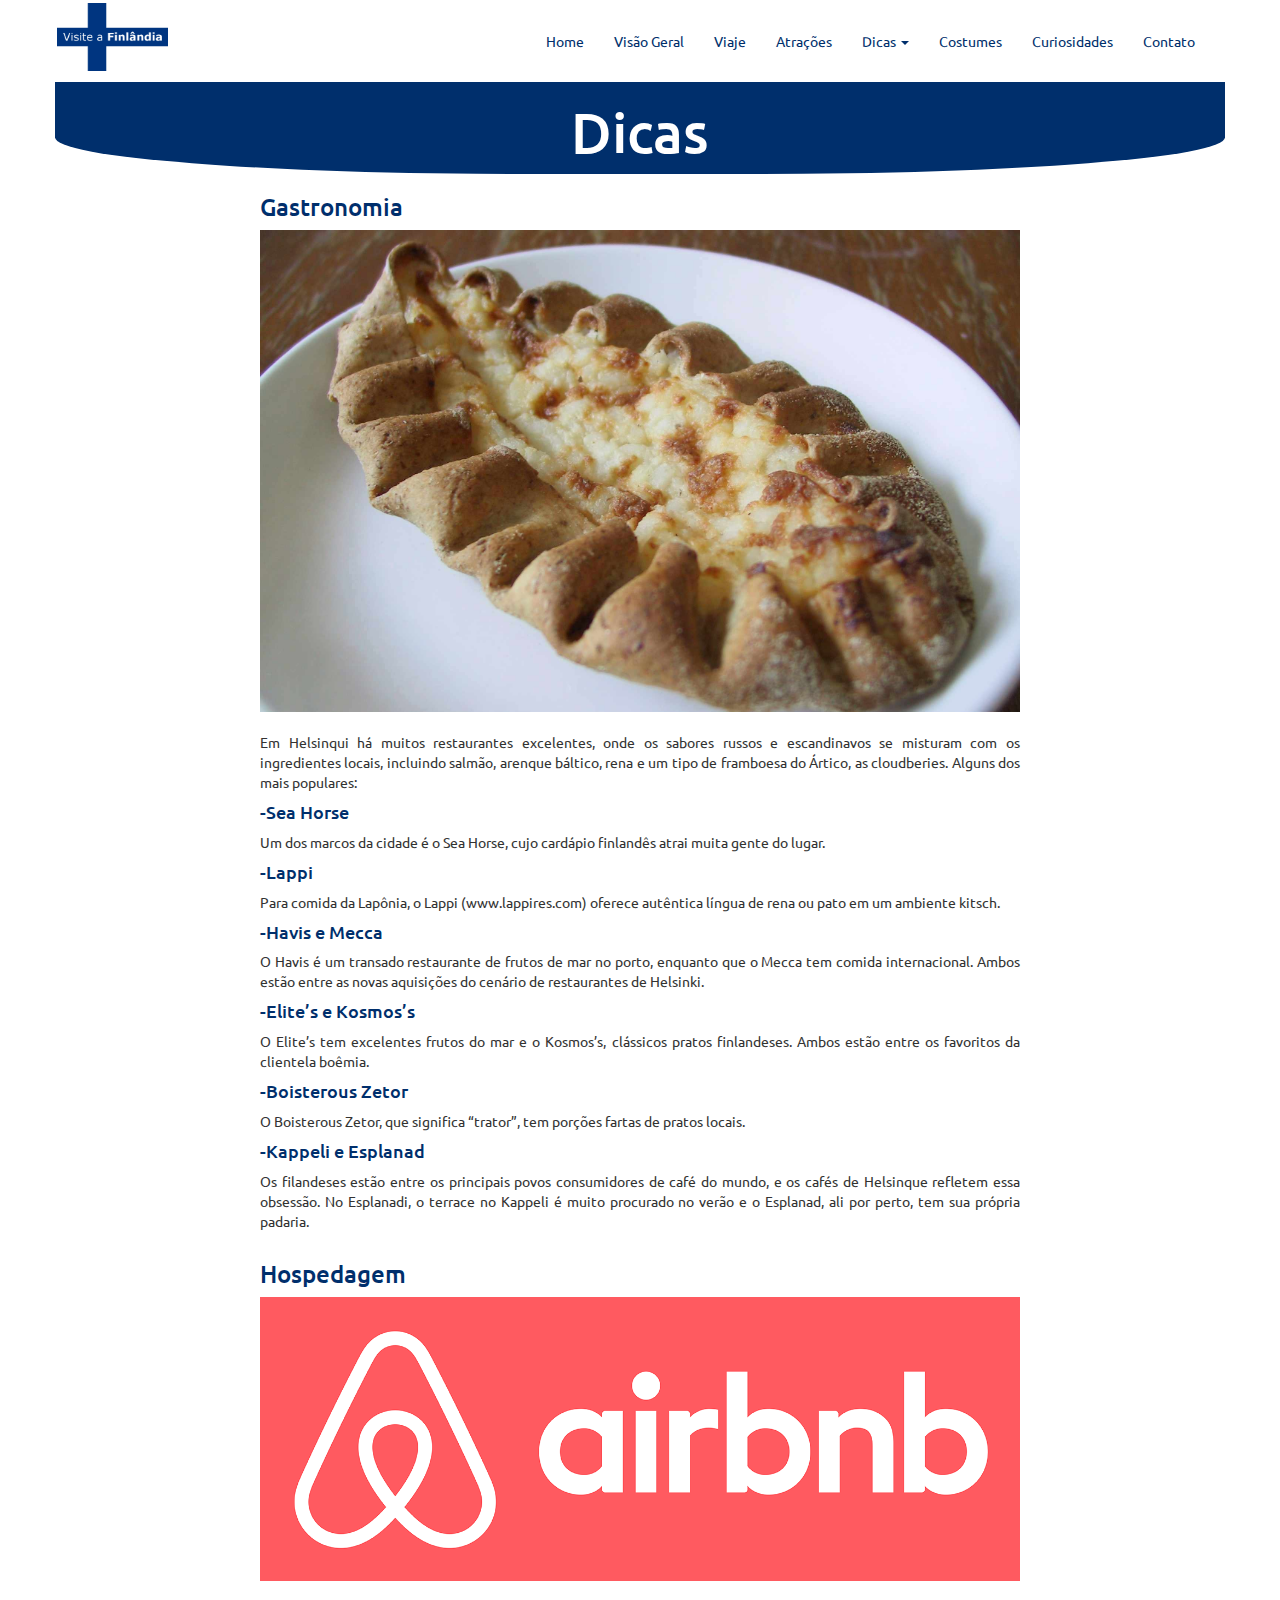
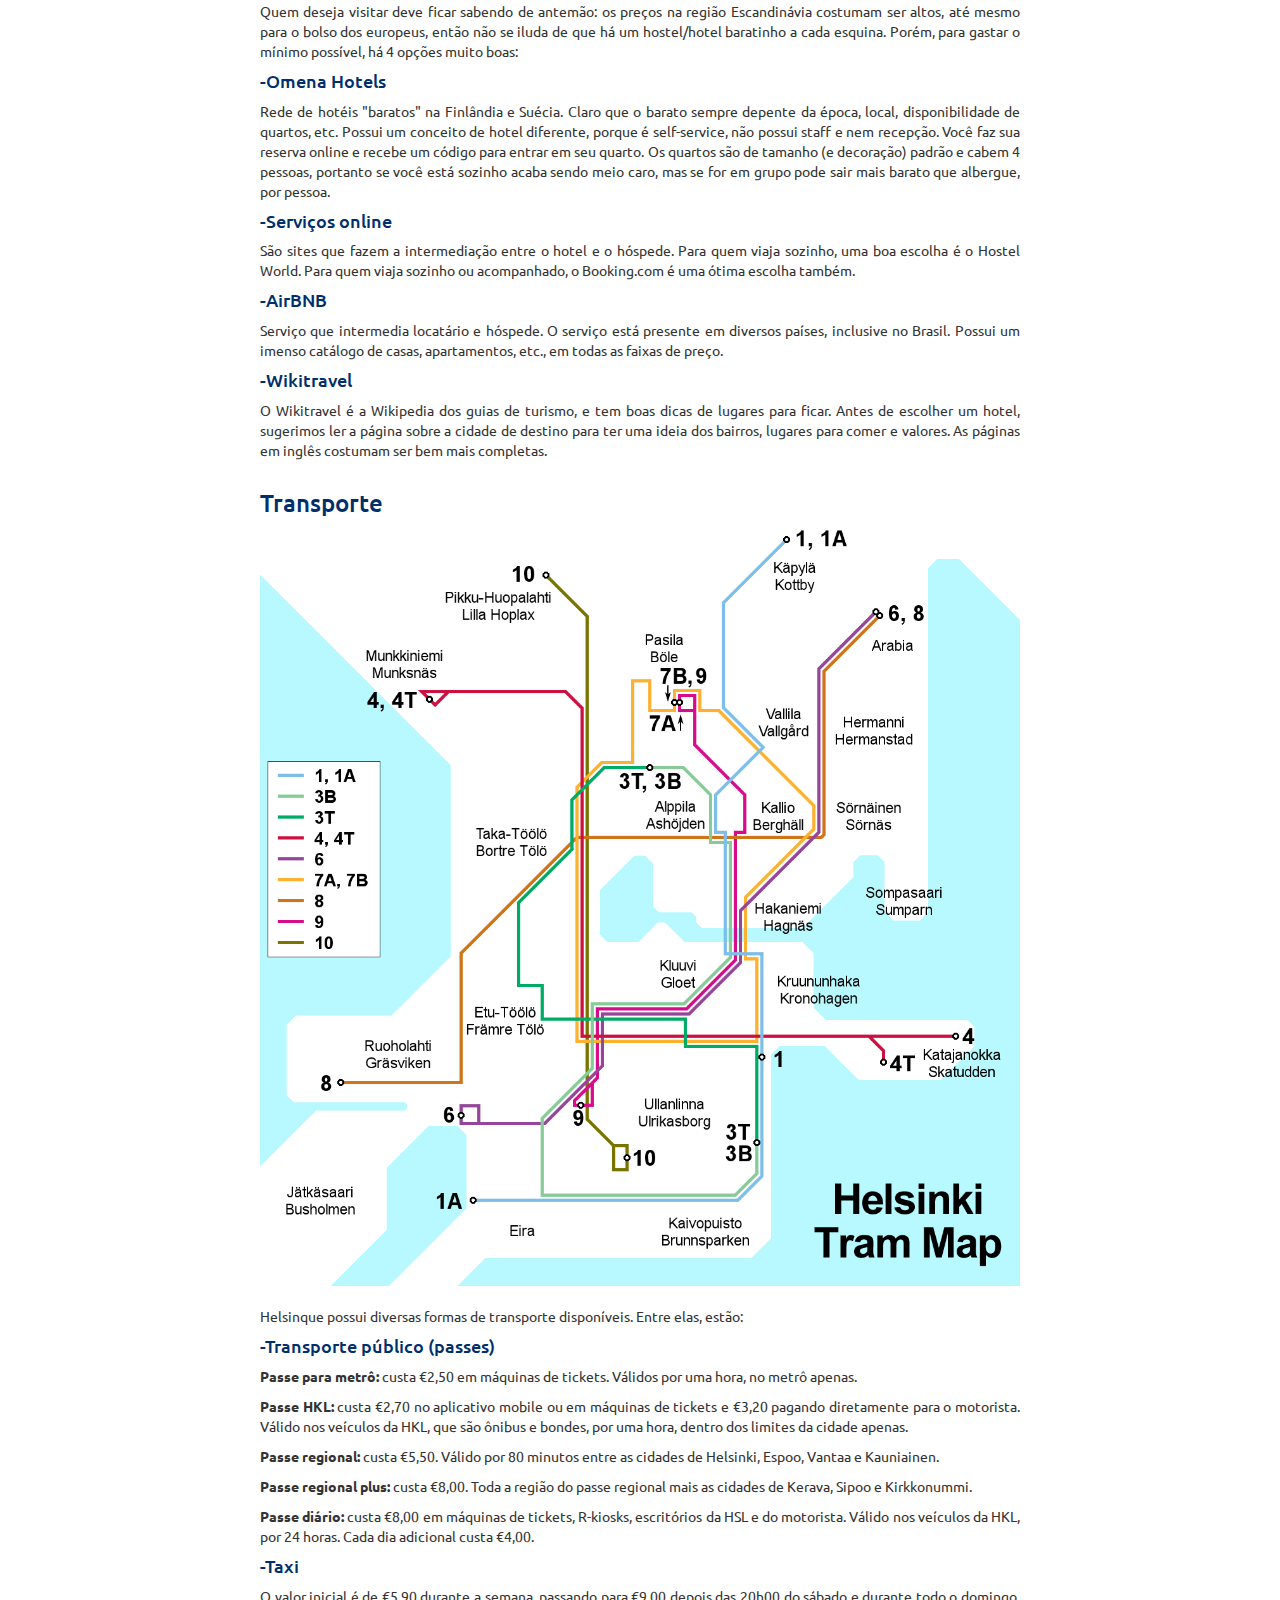
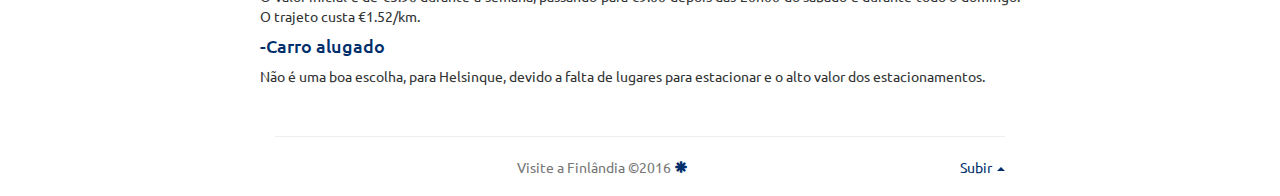
<file: dicas.html>
﻿<!DOCTYPE html>
<html>
	<head>
		<!-- JQuery e JS do Bootstrap -->
		<script src="http://code.jquery.com/jquery-3.1.1.min.js"></script>		
		<script src="https://maxcdn.bootstrapcdn.com/bootstrap/3.3.7/js/bootstrap.min.js"></script>
		<!-- CSS do Bootstrap -->
		<link href="https://maxcdn.bootstrapcdn.com/bootstrap/3.3.7/css/bootstrap.min.css" rel="stylesheet">
		<!-- Fonte Ubuntu -->
		<link rel="stylesheet" type="text/css" href="http://fonts.googleapis.com/css?family=Ubuntu:regular,bold&subset=Latin">
		<!-- Meu script JS/JQuery -->
		<script src="scripts/script.js"></script>
		<script src="scripts/snowfall.jquery.js"></script>
		<!-- Meus estilos CSS -->
		<link href="css/estilo.css" rel="stylesheet">
		<meta charset="UTF-8">
		<meta name="viewport" content="width=device-width, initial-scale=1, maximum-scale=1">		
		<link rel="icon" type="image/x-icon" href="images/favicon.ico">
		<title>Visite a Finlândia</title>
	</head>
	<body>
		<a name="gastronomia"></a>
		<div class="cabecalho">
			<nav class="navbar navbar-light">
				<div class="container">
					<div class="navbar-header">
						<button type="button" class="navbar-toggle collapsed" data-toggle="collapse" data-target="#itens">
							<span class="sr-only">Opções</span>
							<span class="icon-bar"></span>
							<span class="icon-bar"></span>
							<span class="icon-bar"></span>
						</button>
						<a class="navbar-brand" href="#"><img src="images/logo.png" alt="Finlandia">
						</a>
					</div>
					<div class="navbar-collapse collapse navHeaderCollapse" id="itens">
						<ul class="nav navbar-nav navbar-right">
							<li class="active"><a href="index.html">Home</a></li>
							<li><a href="visao_geral.html">Visão Geral</a></li>
							<li><a href="viaje.html">Viaje</a></li>
							<li><a href="atracoes.html">Atrações</a></li>
							<li class="dropdown">
								<a href="#" class="dropdown-toggle" data-toggle="dropdown" role="button" aria-expanded="false">Dicas <span class="caret"></span></a>
								<ul class="dropdown-menu" role="menu">
									<li><a href="dicas.html#gastronomia">Gastronomia</a></li>
									<li><a href="dicas.html#hospedagem">Hospedagem</a></li>
									<li><a href="dicas.html#transporte">Transporte local</a></li>
								</ul>
							</li>
							<li><a href="costumes.html">Costumes</a></li>
							<li><a href="curiosidades.html">Curiosidades</a></li>
							<li><a href="contato.html">Contato</a></li>
						</ul>
					</div>
				</div>
			</nav>
		</div>
		<div class="container" id="principal">
			<div class="row" id="div-titulo">
				<h1 class="text-center" id="titulo">Dicas</h1>
			</div>
			
			<div class="text-justify col-md-8 col-sm-10 col-xs-10 col-md-offset-2 col-sm-offset-1 col-xs-offset-1">
				<div class="row">
					<h3 class="text-left">Gastronomia</h3><br>
					<img src="images/dicas.jpg" class="img-responsive">
					<br>
					<div>
						<p>Em Helsinqui há muitos restaurantes excelentes, onde os sabores russos e escandinavos se misturam com os ingredientes locais, incluindo salmão, arenque báltico, rena e um tipo de framboesa do Ártico, as cloudberies. Alguns dos mais populares:</p>
						<h4 class="dicas">-Sea Horse</h4>
						<p>Um dos marcos da cidade é o Sea Horse, cujo cardápio finlandês atrai muita gente do lugar.</p>
						<h4 class="dicas">-Lappi</h4>
						<p>Para comida da Lapônia, o Lappi (www.lappires.com) oferece autêntica língua de rena ou pato em um ambiente kitsch. </p>
						<h4 class="dicas">-Havis e Mecca</h4>
						<p>O Havis é um transado restaurante de frutos de mar no porto, enquanto que o Mecca tem comida internacional. Ambos estão entre as novas aquisições do cenário de restaurantes de Helsinki.</p>
						<h4 class="dicas">-Elite’s e Kosmos’s</h4>
						<p>O Elite’s tem excelentes frutos do mar e o Kosmos’s, clássicos pratos finlandeses. Ambos estão entre os favoritos da clientela boêmia.</p>
						<h4 class="dicas">-Boisterous Zetor</h4>
						<p>O Boisterous Zetor, que significa “trator”, tem porções fartas de pratos locais.</p>
						<h4 class="dicas">-Kappeli e Esplanad</h4>
						<p>Os filandeses estão entre os principais povos consumidores de café do mundo, e os cafés de Helsinque refletem essa obsessão. No Esplanadi, o terrace no Kappeli é muito procurado no verão e o Esplanad, ali por perto, tem sua própria padaria.</p>
					</div>
				</div>
				
				<div class="row">
					<a name="hospedagem"></a>
					<h3 class="text-left">Hospedagem</h3><br>
					<img src="images/airbnb.png" class="img-responsive">
					<br>
					<div>
						<p>Quem deseja visitar deve ficar sabendo de antemão: os preços na região Escandinávia costumam ser altos, até mesmo para o bolso dos europeus, então não se iluda de que há um hostel/hotel baratinho a cada esquina. Porém, para gastar o mínimo possível, há 4 opções muito boas:</p>
						<h4 class="dicas">-Omena Hotels</h4>
						<p>Rede de hotéis "baratos" na Finlândia e Suécia. Claro que o barato sempre depente da época, local, disponibilidade de quartos, etc. Possui um conceito de hotel diferente, porque é self-service, não possui staff e nem recepção. Você faz sua reserva online e recebe um código para entrar em seu quarto. Os quartos são de tamanho (e decoração) padrão e cabem 4 pessoas, portanto se você está sozinho acaba sendo meio caro, mas se for em grupo pode sair mais barato que albergue, por pessoa.</p>
						<h4 class="dicas">-Serviços online</h4>
						<p>São sites que fazem a intermediação entre o hotel e o hóspede. Para quem viaja sozinho, uma boa escolha é o Hostel World. Para quem viaja sozinho ou acompanhado, o Booking.com é uma ótima escolha também.</p>
						<h4 class="dicas">-AirBNB</h4>
						<p>Serviço que intermedia locatário e hóspede. O serviço está presente em diversos países, inclusive no Brasil. Possui um imenso catálogo de casas, apartamentos, etc., em todas as faixas de preço.</p>
						<h4 class="dicas">-Wikitravel</h4>
						<p>O Wikitravel é a Wikipedia dos guias de turismo, e tem boas dicas de lugares para ficar. Antes de escolher um hotel, sugerimos ler a página sobre a cidade de destino para ter uma ideia dos bairros, lugares para comer e valores. As páginas em inglês costumam ser bem mais completas.</p>
					</div>
				</div>
				
				<div class="row">
					<a name="transporte"></a>
					<h3 class="text-left">Transporte</h3><br>
					<img src="images/metro.gif" class="img-responsive">
					<br>
					<div>
						<p>Helsinque possui diversas formas de transporte disponíveis. Entre elas, estão:</p>
						<h4 class="dicas">-Transporte público (passes)</h4>
						<p><strong>Passe para metrô:</strong> custa €2,50 em máquinas de tickets. Válidos por uma hora, no metrô apenas.</p>
						<p><strong>Passe HKL:</strong> custa €2,70 no aplicativo mobile ou em máquinas de tickets e €3,20 pagando diretamente para o motorista. Válido nos veículos da HKL, que são ônibus e bondes, por uma hora, dentro dos limites da cidade apenas.</p>
						<p><strong>Passe regional:</strong> custa €5,50. Válido por 80 minutos entre as cidades de Helsinki, Espoo, Vantaa e Kauniainen.</p>
						<p><strong>Passe regional plus:</strong> custa €8,00. Toda a região do passe regional mais as cidades de Kerava, Sipoo e Kirkkonummi.</p>
						<p><strong>Passe diário:</strong> custa €8,00 em máquinas de tickets, R-kiosks, escritórios da HSL e do motorista. Válido nos veículos da HKL, por 24 horas. Cada dia adicional custa €4,00.</p>
						<h4 class="dicas">-Taxi</h4>
						<p>O valor inicial é de €5.90 durante a semana, passando para €9.00 depois das 20h00 do sábado e durante todo o domingo. O trajeto custa €1.52/km.</p>
						<h4 class="dicas">-Carro alugado</h4>
						<p>Não é uma boa escolha, para Helsinque, devido a falta de lugares para estacionar e o alto valor dos estacionamentos.</p>
					</div>
				</div>
			
			<footer class="footer">
				<hr />
				<div class="row">
					<div class="col-xs-7 col-sm-7 col-md-7">
						<p class="pull-right text-muted">
							Visite a Finlândia ©2016 <a href="#" id="neve"><span class="glyphicon glyphicon-asterisk"></span></a>
						</p>
					</div>
					<div class="col-xs-5 col-sm-5 col-md-5"><p class="pull-right"><a href="#" id="subir">Subir <span class="caret caret-reversed"></a></p></div>
				</div>
			</footer>
		</div>
	</body>
</html>
</file>
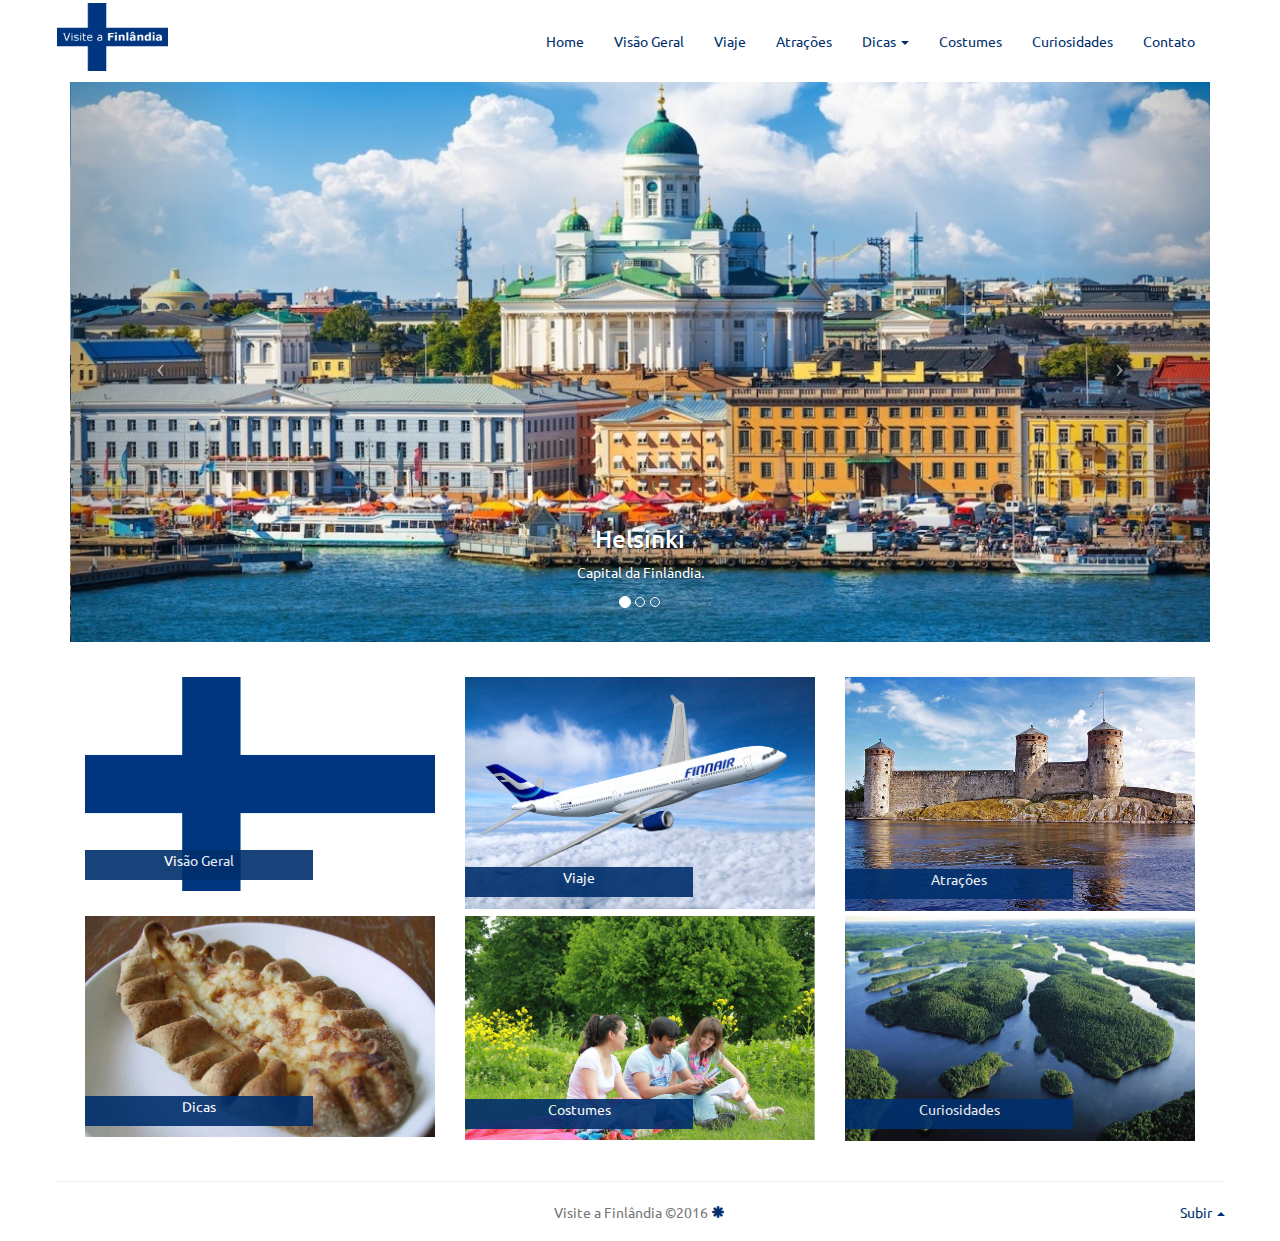
<file: home.html>
﻿<!DOCTYPE html>
<html>
	<head>
		<!-- JQuery e JS do Bootstrap -->
		<script src="http://code.jquery.com/jquery-3.1.1.min.js"></script>		
		<script src="https://maxcdn.bootstrapcdn.com/bootstrap/3.3.7/js/bootstrap.min.js"></script>
		<!-- CSS do Bootstrap -->
		<link href="https://maxcdn.bootstrapcdn.com/bootstrap/3.3.7/css/bootstrap.min.css" rel="stylesheet">
		<!-- Fonte Ubuntu -->
		<link rel="stylesheet" type="text/css" href="http://fonts.googleapis.com/css?family=Ubuntu:regular,bold&subset=Latin">
		<!-- Meu script JS/JQuery -->
		<script src="scripts/script.js"></script>
		<script src="scripts/snowfall.jquery.js"></script>
		<!-- Meus estilos CSS -->
		<link href="css/estilo.css" rel="stylesheet">
		<meta charset="UTF-8">
		<meta name="viewport" content="width=device-width, initial-scale=1, maximum-scale=1">		
		<link rel="icon" type="image/x-icon" href="images/favicon.ico">
		<title>Visite a Finlândia</title>
	</head>
	<body>
		<div class="cabecalho">
			<nav class="navbar navbar-light">
				<div class="container">
					<div class="navbar-header">
						<button type="button" class="navbar-toggle collapsed" data-toggle="collapse" data-target="#itens">
							<span class="sr-only">Opções</span>
							<span class="icon-bar"></span>
							<span class="icon-bar"></span>
							<span class="icon-bar"></span>
						</button>
						<a class="navbar-brand" href="#"><img src="images/logo.png" alt="Finlandia">
						</a>
					</div>
					<div class="navbar-collapse collapse navHeaderCollapse" id="itens">
						<ul class="nav navbar-nav navbar-right">
							<li class="active"><a href="index.html">Home</a></li>
							<li><a href="visao_geral.html">Visão Geral</a></li>
							<li><a href="viaje.html">Viaje</a></li>
							<li><a href="atracoes.html">Atrações</a></li>
							<li class="dropdown">
								<a href="#" class="dropdown-toggle" data-toggle="dropdown" role="button" aria-expanded="false">Dicas <span class="caret"></span></a>
								<ul class="dropdown-menu" role="menu">
									<li><a href="dicas.html#gastronomia">Gastronomia</a></li>
									<li><a href="dicas.html#hospedagem">Hospedagem</a></li>
									<li><a href="dicas.html#transporte">Transporte local</a></li>
								</ul>
							</li>
							<li><a href="costumes.html">Costumes</a></li>
							<li><a href="curiosidades.html">Curiosidades</a></li>
							<li><a href="contato.html">Contato</a></li>
						</ul>
					</div>
				</div>
			</nav>
		</div>
		<div class="container" id="principal">
			<div id="carrossel" class="carousel slide" data-ride="carousel">
				<ol class="carousel-indicators">
					<li data-target="#carrossel" data-slide-to="0" class="active"></li>
					<li data-target="#carrossel" data-slide-to="1"></li>
					<li data-target="#carrossel" data-slide-to="2"></li>
				</ol>
				<div class="carousel-inner" role="listbox">
					<div class="item active">
						<img src="images/carrossel1.jpg" alt="Helsink">
						<div class="carousel-caption">
							<h3 class="legenda-carrossel">Helsinki</h3>
							<p>Capital da Finlândia.</p>
						</div>
					</div>
					<div class="item">
						<img src="images/carrossel2.jpg" alt="Aurora">
						<div class="carousel-caption">
							<h3 class="legenda-carrossel">Aurora Boreal</h3>
						</div>
					</div>
					<div class="item">
						<img src="images/carrossel3.jpg" alt="Winter in Helsink">
						<div class="carousel-caption">
							<h3 class="legenda-carrossel">Helsinki no inverno</h3>
						</div>
					</div>
				</div>
				<a class="left carousel-control" href="#carrossel" role="button" data-slide="prev">
					<span class="icon-prev" aria-hidden="true"></span>
					<span class="sr-only">Anterior</span>
				</a>
				<a class="right carousel-control" href="#carrossel" role="button" data-slide="next">
					<span class="icon-next" aria-hidden="true"></span>
					<span class="sr-only">Próximo</span>
				</a>
			</div>
			<div id="thumbnails">
				<a href="visao_geral.html">
					<div class="text-center col-md-4 col-sm-12 col-xs-12 thumb">
						<img src="images/bandeira.png" alt="" class="img-responsive">
						<div class="caption">
							<p>Visão Geral</p>
						</div>
					</div>
				</a>
				
				<a href="viaje.html">					
					<div class="text-center col-md-4 col-sm-12 col-xs-12 thumb">
						<img src="images/viaje.jpg" alt="" class="img-responsive">
						<div class="caption">
							<p>Viaje</p>
						</div>
					</div>
				</a>
					
				<a href="atracoes.html">
					<div class="text-center col-md-4 col-sm-12 col-xs-12 thumb">
						<img src="images/atracoes.jpg" alt="" class="img-responsive">
						<div class="caption">
							<p>Atrações</p>
						</div>
					</div>
				</a>
				
				<a href="dicas.html">				
					<div class="text-center col-md-4 col-sm-12 col-xs-12 thumb">
						<img src="images/dicas.jpg" alt="" class="img-responsive">
						<div class="caption">
							<p>Dicas</p>
						</div>
					</div>
				</a>
					
				<a href="costumes.html">
					<div class="text-center col-md-4 col-sm-12 col-xs-12 thumb">
						<img src="images/costumes.jpg" alt="" class="img-responsive">
						<div class="caption">
							<p>Costumes</p>
						</div>
					</div>
				</a>

				<a href="curiosidades.html">
					<div class="text-center col-md-4 col-sm-12 col-xs-12 thumb">
						<img src="images/curiosidades.jpg" alt="" class="img-responsive">
						<div class="caption">
							<p>Curiosidades</p>
						</div>
					</div>
				</a>
			</div>
			
			
			<footer class="footer row">
				<hr />
				<div class="row">
					<div class="col-xs-7 col-sm-7 col-md-7">
						<p class="pull-right text-muted">
							Visite a Finlândia ©2016 <a href="#" id="neve"><span class="glyphicon glyphicon-asterisk"></span></a>
						</p>
					</div>
					<div class="col-xs-5 col-sm-5 col-md-5"><p class="pull-right"><a href="#" id="subir">Subir <span class="caret caret-reversed"></a></p></div>
				</div>
			</footer>
		</div>
	</body>
</html>
</file>
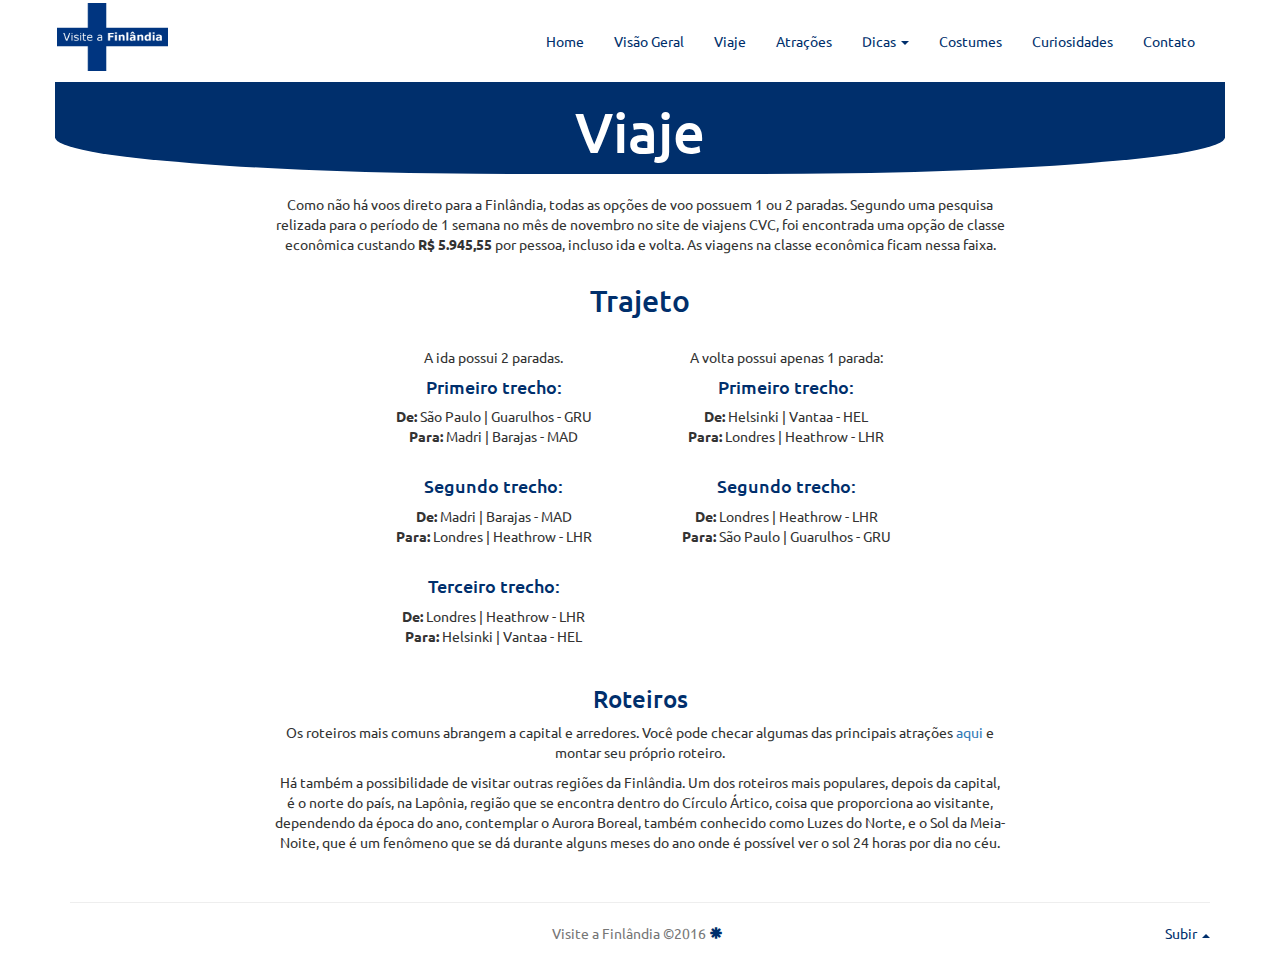
<file: viaje.html>
﻿<!DOCTYPE html>
<html>
	<head>
		<!-- JQuery e JS do Bootstrap -->
		<script src="http://code.jquery.com/jquery-3.1.1.min.js"></script>		
		<script src="https://maxcdn.bootstrapcdn.com/bootstrap/3.3.7/js/bootstrap.min.js"></script>
		<!-- CSS do Bootstrap -->
		<link href="https://maxcdn.bootstrapcdn.com/bootstrap/3.3.7/css/bootstrap.min.css" rel="stylesheet">
		<!-- Fonte Ubuntu -->
		<link rel="stylesheet" type="text/css" href="http://fonts.googleapis.com/css?family=Ubuntu:regular,bold&subset=Latin">
		<!-- Meu script JS/JQuery -->
		<script src="scripts/script.js"></script>
		<script src="scripts/snowfall.jquery.js"></script>
		<!-- Meus estilos CSS -->
		<link href="css/estilo.css" rel="stylesheet">
		<meta charset="UTF-8">
		<meta name="viewport" content="width=device-width, initial-scale=1, maximum-scale=1">		
		<link rel="icon" type="image/x-icon" href="images/favicon.ico">
		<title>Visite a Finlândia</title>
	</head>
	<body>
		<div class="cabecalho">
			<nav class="navbar navbar-light">
				<div class="container">
					<div class="navbar-header">
						<button type="button" class="navbar-toggle collapsed" data-toggle="collapse" data-target="#itens">
							<span class="sr-only">Opções</span>
							<span class="icon-bar"></span>
							<span class="icon-bar"></span>
							<span class="icon-bar"></span>
						</button>
						<a class="navbar-brand" href="#"><img src="images/logo.png" alt="Finlandia">
						</a>
					</div>
					<div class="navbar-collapse collapse navHeaderCollapse" id="itens">
						<ul class="nav navbar-nav navbar-right">
							<li class="active"><a href="index.html">Home</a></li>
							<li><a href="visao_geral.html">Visão Geral</a></li>
							<li><a href="viaje.html">Viaje</a></li>
							<li><a href="atracoes.html">Atrações</a></li>
							<li class="dropdown">
								<a href="#" class="dropdown-toggle" data-toggle="dropdown" role="button" aria-expanded="false">Dicas <span class="caret"></span></a>
								<ul class="dropdown-menu" role="menu">
									<li><a href="dicas.html#gastronomia">Gastronomia</a></li>
									<li><a href="dicas.html#hospedagem">Hospedagem</a></li>
									<li><a href="dicas.html#transporte">Transporte local</a></li>
								</ul>
							</li>
							<li><a href="costumes.html">Costumes</a></li>
							<li><a href="curiosidades.html">Curiosidades</a></li>
							<li><a href="contato.html">Contato</a></li>
						</ul>
					</div>
				</div>
			</nav>
		</div>
		<div class="container" id="principal">
			<div class="row" id="div-titulo">
				<h1 class="text-center" id="titulo">Viaje</h1>
			</div>
			<div class="text-center col-md-8 col-md-offset-2 col-sm-10 col-sm-offset-1 col-xs-10 col-xs-offset-1 row" id="descricao">
				<p>Como não há voos direto para a Finlândia, todas as opções de voo possuem 1 ou 2 paradas. Segundo uma pesquisa relizada para o período de 1 semana no mês de novembro no site de viajens CVC, foi encontrada uma opção de classe econômica custando <strong>R$ 5.945,55</strong> por pessoa, incluso ida e volta. As viagens na classe econômica ficam nessa faixa.</p>
			</div>
			<div class="clearfix"></div>
			<div class="row text-center">
				<h2>Trajeto</h2><br>
				<div class="col-md-3 col-md-offset-3 col-sm-12 col-xs-12">
					A ida possui 2 paradas.<br>
					<h4>Primeiro trecho: </h4><br>
					<b>De:</b> São Paulo | Guarulhos - GRU<br>
					<b>Para:</b> Madri | Barajas - MAD<br><br>

					<h4>Segundo trecho:</h4><br>
					<b>De:</b> Madri | Barajas - MAD<br>
					<b>Para:</b> Londres | Heathrow - LHR<br><br>

					<h4>Terceiro trecho:</h4><br>
					<b>De:</b> Londres | Heathrow - LHR<br>
					<b>Para:</b> Helsinki | Vantaa - HEL
				</div>
				<div class="col-md-3 col-sm-12 col-xs-12">
					<div class="hidden-md hidden-lg"><br><br></div>
					A volta possui apenas 1 parada:<br>
					<h4>Primeiro trecho:</h4><br>
					<b>De:</b> Helsinki | Vantaa - HEL<br>
					<b>Para:</b> Londres | Heathrow - LHR<br><br>

					<h4>Segundo trecho:</h4><br>
					<b>De:</b> Londres | Heathrow - LHR<br>
					<b>Para:</b> São Paulo | Guarulhos - GRU
				</div>
			</div>
			
			<div class="row text-center col-md-8 col-md-offset-2 col-sm-10 col-sm-offset-1 col-xs-10 col-xs-offset-1">
				<br><h3>Roteiros</h3><br>
				<div>
					<p>
						Os roteiros mais comuns abrangem a capital e arredores. Você pode checar algumas das principais atrações <a href="atracoes.html">aqui</a> e montar seu próprio roteiro.
					</p>
					<p>Há também a possibilidade de visitar outras regiões da Finlândia. Um dos roteiros mais populares, depois da capital, é o norte do país, na Lapônia, região que se encontra dentro do Círculo Ártico, coisa que proporciona ao visitante, dependendo da época do ano, contemplar o Aurora Boreal, também conhecido como Luzes do Norte, e o Sol da Meia-Noite, que é um fenômeno que se dá durante alguns meses do ano onde é possível ver o sol 24 horas por dia no céu.</p>
				</div>
			</div>
			
			<footer class="footer">
				<hr />
				<div class="row">
					<div class="col-xs-7 col-sm-7 col-md-7">
						<p class="pull-right text-muted">
							Visite a Finlândia ©2016 <a href="#" id="neve"><span class="glyphicon glyphicon-asterisk"></span></a>
						</p>
					</div>
					<div class="col-xs-5 col-sm-5 col-md-5"><p class="pull-right"><a href="#" id="subir">Subir <span class="caret caret-reversed"></a></p></div>
				</div>
			</footer>
		</div>
	</body>
</html>
</file>
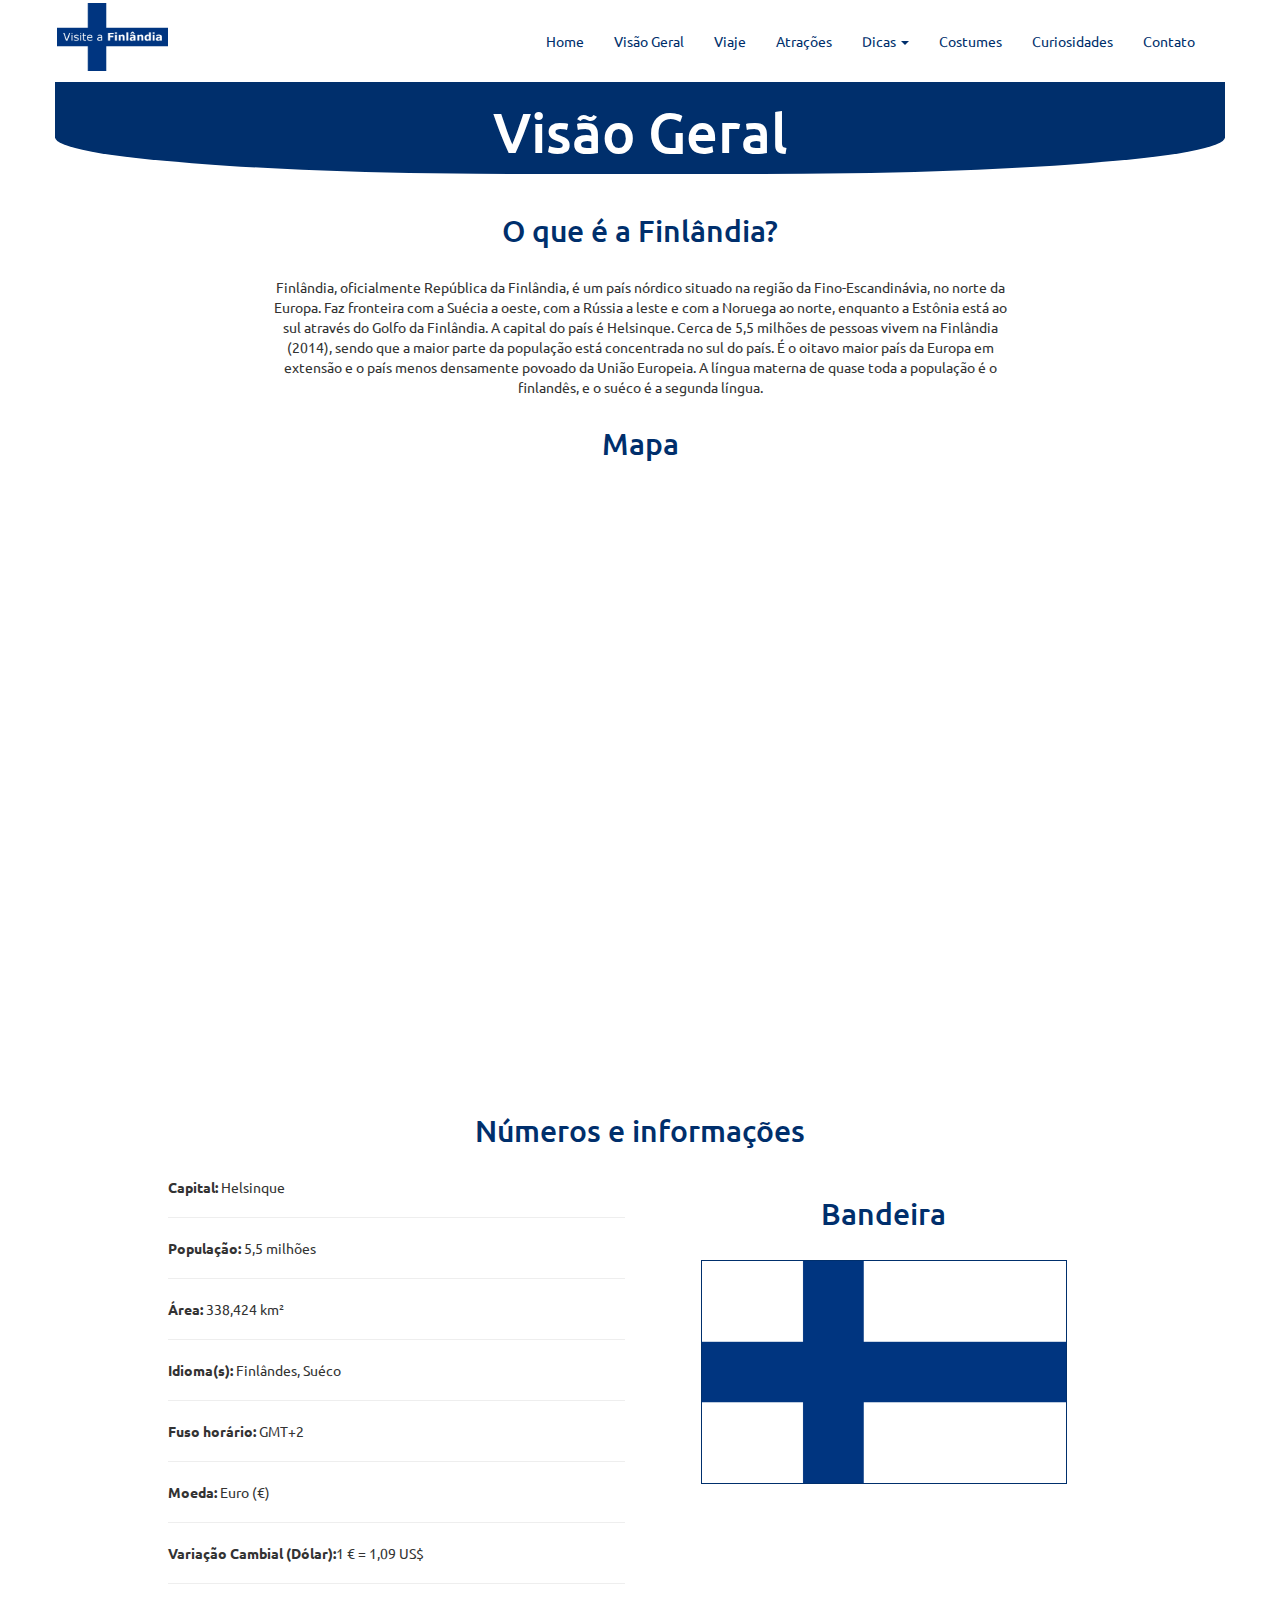
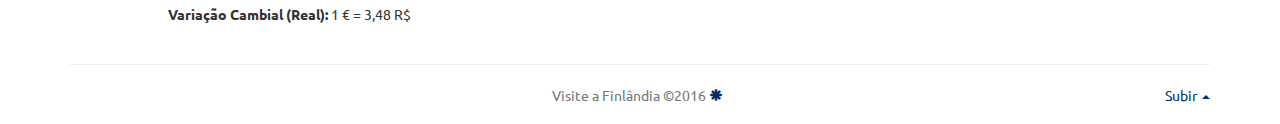
<file: visao_geral.html>
﻿<!DOCTYPE html>
<html>
	<head>
		<!-- JQuery e JS do Bootstrap -->
		<script src="http://code.jquery.com/jquery-3.1.1.min.js"></script>		
		<script src="https://maxcdn.bootstrapcdn.com/bootstrap/3.3.7/js/bootstrap.min.js"></script>
		<!-- CSS do Bootstrap -->
		<link href="https://maxcdn.bootstrapcdn.com/bootstrap/3.3.7/css/bootstrap.min.css" rel="stylesheet">
		<!-- Fonte Ubuntu -->
		<link rel="stylesheet" type="text/css" href="http://fonts.googleapis.com/css?family=Ubuntu:regular,bold&subset=Latin">
		<!-- Meu script JS/JQuery -->
		<script src="scripts/script.js"></script>
		<script src="scripts/snowfall.jquery.js"></script>
		<!-- Meus estilos CSS -->
		<link href="css/estilo.css" rel="stylesheet">
		<meta charset="UTF-8">
		<meta name="viewport" content="width=device-width, initial-scale=1, maximum-scale=1">		
		<link rel="icon" type="image/x-icon" href="images/favicon.ico">
		<title>Visite a Finlândia</title>
	</head>
	<body>
		<div class="cabecalho">
			<nav class="navbar navbar-light">
				<div class="container">
					<div class="navbar-header">
						<button type="button" class="navbar-toggle collapsed" data-toggle="collapse" data-target="#itens">
							<span class="sr-only">Opções</span>
							<span class="icon-bar"></span>
							<span class="icon-bar"></span>
							<span class="icon-bar"></span>
						</button>
						<a class="navbar-brand" href="#"><img src="images/logo.png" alt="Finlandia">
						</a>
					</div>
					<div class="navbar-collapse collapse navHeaderCollapse" id="itens">
						<ul class="nav navbar-nav navbar-right">
							<li class="active"><a href="index.html">Home</a></li>
							<li><a href="visao_geral.html">Visão Geral</a></li>
							<li><a href="viaje.html">Viaje</a></li>
							<li><a href="atracoes.html">Atrações</a></li>
							<li class="dropdown">
								<a href="#" class="dropdown-toggle" data-toggle="dropdown" role="button" aria-expanded="false">Dicas <span class="caret"></span></a>
								<ul class="dropdown-menu" role="menu">
									<li><a href="dicas.html#gastronomia">Gastronomia</a></li>
									<li><a href="dicas.html#hospedagem">Hospedagem</a></li>
									<li><a href="dicas.html#transporte">Transporte local</a></li>
								</ul>
							</li>
							<li><a href="costumes.html">Costumes</a></li>
							<li><a href="curiosidades.html">Curiosidades</a></li>
							<li><a href="contato.html">Contato</a></li>
						</ul>
					</div>
				</div>
			</nav>
		</div>
		<div class="container" id="principal">
			<div class="row" id="div-titulo">
				<h1 class="text-center" id="titulo">Visão Geral</h1>
			</div>
			<div class="row text-center" id="descricao">
				<h2>O que é a Finlândia?</h2><br>
				<div class="col-md-8 col-md-offset-2 col-sm-10 col-sm-offset-1 col-xs-10 col-xs-offset-1">
					<p>Finlândia, oficialmente República da Finlândia, é um país nórdico situado na região da Fino-Escandinávia, no norte da Europa. Faz fronteira com a Suécia a oeste, com a Rússia a leste e com a Noruega ao norte, enquanto a Estônia está ao sul através do Golfo da Finlândia. A capital do país é Helsinque. Cerca de 5,5 milhões de pessoas vivem na Finlândia (2014), sendo que a maior parte da população está concentrada no sul do país. É o oitavo maior país da Europa em extensão e o país menos densamente povoado da União Europeia. A língua materna de quase toda a população é o finlandês, e o suéco é a segunda língua.</p>
				</div>
			</div>
			
			<div class="row text-center">
				<h2>Mapa</h2><br>
				<div>
					<iframe src="https://www.google.com/maps/embed?pb=!1m18!1m12!1m3!1d6978266.5526117515!2d19.110115389665214!3d64.72226541919498!2m3!1f0!2f0!3f0!3m2!1i1024!2i768!4f13.1!3m3!1m2!1s0x4681cadf4b32f6dd%3A0x146d63c75a810!2sFinl%C3%A2ndia!5e0!3m2!1spt-PT!2sbr!4v1476470033945" frameborder="0" id="mapa" allowfullscreen></iframe>
				</div>
			</div>
			
			<div class="row">
				<div class="text-center"><h2>Números e informações</h2><br></div>
				<div class="col-md-5 col-md-offset-1 col-sm-10 col-sm-offset-1 col-xs-10 col-xs-offset-1 text-justify">
					<strong>Capital:</strong> Helsinque<br><hr>
					<strong>População:</strong> 5,5 milhões<br><hr>
					<strong>Área:</strong> 338,424 km²<br><hr>
					<strong>Idioma(s):</strong> Finlândes, Suéco<br><hr>
					<strong>Fuso horário:</strong> GMT+2<br><hr>
					<strong>Moeda:</strong> Euro (€)<br><hr>
					<strong>Variação Cambial (Dólar):</strong>1 € = 1,09 US$<br><hr>
					<strong>Variação Cambial (Real):</strong> 1 € = 3,48 R$
				</div>
				<div class="col-md-5 col-sm-12 col-xs-12 text-center">
					<div class="hidden-md hidden-lg"><br><br></div>
					<h2>Bandeira</h2><br>
					<img src="images/bandeira.png" alt="Bandeira" class="img-responsive center-block" id="bandeira">
				</div>
			</div>
			
			<footer class="footer">
				<hr />
				<div class="row">
					<div class="col-xs-7 col-sm-7 col-md-7">
						<p class="pull-right text-muted">
							Visite a Finlândia ©2016 <a href="#" id="neve"><span class="glyphicon glyphicon-asterisk"></span></a>
						</p>
					</div>
					<div class="col-xs-5 col-sm-5 col-md-5"><p class="pull-right"><a href="#" id="subir">Subir <span class="caret caret-reversed"></a></p></div>
				</div>
			</footer>
		</div>
	</body>
</html>
</file>
<file: css/estilo.css>
body {
	font-family: Ubuntu, sans-serif;
}

hr {
	border-width: 1px;
}

.navbar {
	margin-bottom: 0px;
}

.navbar-brand {
	padding: 0px;
}
.navbar-brand>img {
	height: 90%;
	padding: 2px;
	width: auto;
}

.nav.navbar-nav.navbar-right li a {
    color: #002f6c;
}

.cabecalho .navbar-brand {
	height: 80px;
}

.cabecalho .nav >li >a {
	padding-top: 30px;
	padding-bottom: 30px;
}

@media (max-width: 767px) {
	.cabecalho .nav >li >a {
		padding-top: 10px;
		padding-bottom: 10px;	
	}
}

.cabecalho .navbar-toggle {
	padding: 10px;
	margin: 25px 15px 25px 0;
}

.icon-bar {
	background-color: #002f6c;
}

.navbar-toggle {
	border-color: #002f6c;
}

#carrossel {
	width: 100%;
	height: auto;
}

.caret-reversed {
	border-top-width: 0;
	border-bottom: 4px solid;
}

#div-titulo {
	margin-top: 0;
	background-color: #002f6c;
	border-bottom-left-radius: 40%;
	border-bottom-right-radius: 40%;
}

#titulo {	
    font-size: 4em;
	color: #ffffff;
}

#subir {
    color: #002f6c;
}

#descricao {
	padding-top: 20px;
}

h2, h3:not(.legenda-carrossel), h4, label {
	color: #002f6c;
}

h3:not(.legenda-carrossel), h4:not(.dicas) {
	margin-bottom: -10px;
}

#bandeira {
	width: 80%;
	height: auto;
	border: 1px solid #002f6c;
}

#mensagem {
	width: 100%;
	height: 180px;
	resize: none;
}

#submit {
	background-color: #002f6c;
	color: #ffffff;
	width: 100%;	
	-webkit-border-radius: 0;
	border-radius: 0;
}

.form-control {
	-webkit-border-radius: 0;
	border-radius: 0;
}

#mapa {
	width: 800px;
	height: 600px;
	max-width: 80%;
	max-height: auto;
}

*[id^='atracao-'] {
	display: none;
}

#atracoes {
	width: 100%;
	height: auto;
	margin-top: 30px;
}

.atracoes-img {
	width: 80%;
	height: auto;
}

#neve {
	color: #002f6c;
}

.caption {
    position: absolute;
    bottom: 5%;
    width: 60%;
    margin: auto;	
    display: block;
	opacity: 0.9;
	background-color: #002f6c;
}

.caption p {	
	color: #ffffff;
}

#thumbnails {	
	margin-top: 30px;
}

.thumb  {
    position: relative;
}

.thumb img {	
	margin-top: 5px;
}

.footer {
	position: relative;
	height: 100px;
	clear:both;
	padding-top:20px;
}
</file>
